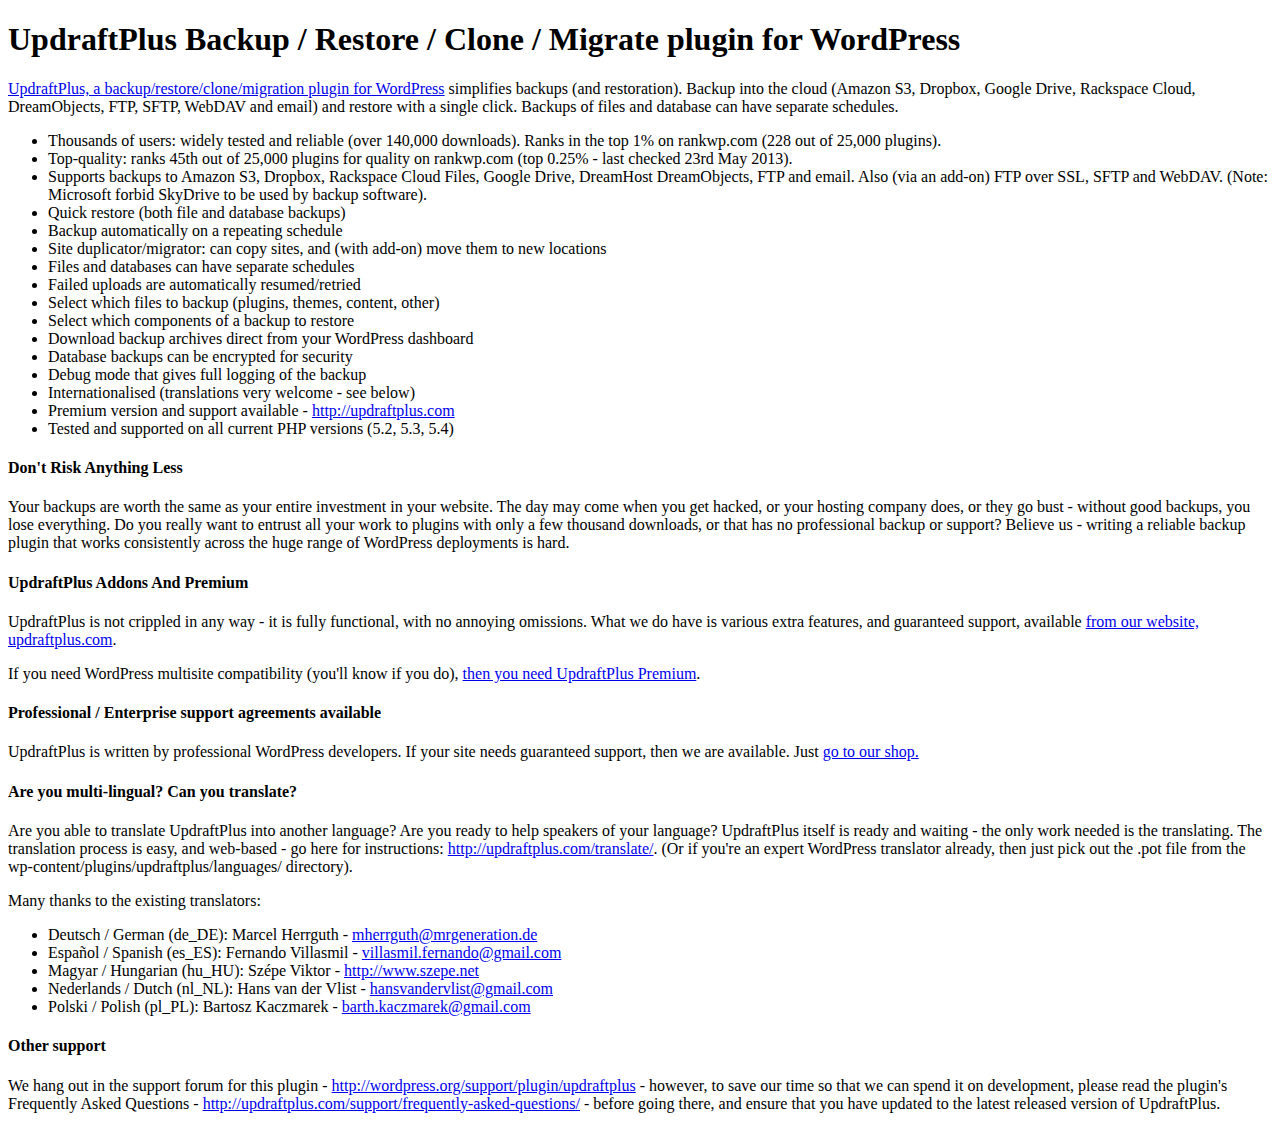
<file: wp-content/plugins/updraftplus/index.html>
<!DOCTYPE HTML PUBLIC "-//W3C//DTD HTML 4.01 Transitional//EN" "http://www.w3.org/TR/html4/loose.dtd">
<html>
<head>
<meta http-equiv="Content-type" content="text/html;charset=UTF-8">
<title>UpdraftPlus backup/restore/clone/migrate for WordPress</title>
</head>
<body>

<h1>UpdraftPlus Backup / Restore / Clone / Migrate plugin for WordPress</h1>

<div class="block-content"><p><a href="http://updraftplus.com" rel="nofollow">UpdraftPlus, a backup/restore/clone/migration plugin for WordPress</a> simplifies backups (and restoration). Backup into the cloud (Amazon S3, Dropbox, Google Drive, Rackspace Cloud, DreamObjects, FTP, SFTP, WebDAV and email) and restore with a single click. Backups of files and database can have separate schedules.</p>

<ul>
<li>Thousands of users: widely tested and reliable (over 140,000 downloads). Ranks in the top 1% on rankwp.com (228 out of 25,000 plugins).</li>
<li>Top-quality: ranks 45th out of 25,000 plugins for quality on rankwp.com (top 0.25% - last checked 23rd May 2013).</li>
<li>Supports backups to Amazon S3, Dropbox, Rackspace Cloud Files, Google Drive, DreamHost DreamObjects, FTP and email. Also (via an add-on) FTP over SSL, SFTP and WebDAV. (Note: Microsoft forbid SkyDrive to be used by backup software).  </li>
<li>Quick restore (both file and database backups)</li>
<li>Backup automatically on a repeating schedule</li>
<li>Site duplicator/migrator: can copy sites, and (with add-on) move them to new locations</li>
<li>Files and databases can have separate schedules</li>
<li>Failed uploads are automatically resumed/retried</li>
<li>Select which files to backup (plugins, themes, content, other)</li>
<li>Select which components of a backup to restore</li>
<li>Download backup archives direct from your WordPress dashboard</li>
<li>Database backups can be encrypted for security</li>
<li>Debug mode that gives full logging of the backup</li>
<li>Internationalised (translations very welcome - see below)</li>
<li>Premium version and support available - <a href="http://updraftplus.com" rel="nofollow">http://updraftplus.com</a></li>
<li>Tested and supported on all current PHP versions (5.2, 5.3, 5.4)</li>
</ul>

<h4>Don't Risk Anything Less</h4>

<p>Your backups are worth the same as your entire investment in your website. The day may come when you get hacked, or your hosting company does, or they go bust - without good backups, you lose everything. Do you really want to entrust all your work to plugins with only a few thousand downloads, or that has no professional backup or support? Believe us - writing a reliable backup plugin that works consistently across the huge range of WordPress deployments is hard.</p>

<h4>UpdraftPlus Addons And Premium</h4>

<p>UpdraftPlus is not crippled in any way - it is fully functional, with no annoying omissions. What we do have is various extra features, and guaranteed support, available <a href="http://updraftplus.com/" rel="nofollow">from our website, updraftplus.com</a>.</p>

<p>If you need WordPress multisite compatibility (you'll know if you do), <a href="http://updraftplus.com/shop/" rel="nofollow">then you need UpdraftPlus Premium</a>.</p>

<h4>Professional / Enterprise support agreements available</h4>

<p>UpdraftPlus is written by professional WordPress developers. If your site needs guaranteed support, then we are available. Just  <a href="http://updraftplus.com/shop/" rel="nofollow">go to our shop.</a></p>

<h4>Are you multi-lingual? Can you translate?</h4>

<p>Are you able to translate UpdraftPlus into another language? Are you ready to help speakers of your language? UpdraftPlus itself is ready and waiting - the only work needed is the translating. The translation process is easy, and web-based - go here for instructions: <a href="http://updraftplus.com/translate/" rel="nofollow">http://updraftplus.com/translate/</a>. (Or if you're an expert WordPress translator already, then just pick out the .pot file from the wp-content/plugins/updraftplus/languages/ directory).</p>

<p>Many thanks to the existing translators:</p>

<ul>
<li>Deutsch / German (de_DE): Marcel Herrguth - <a href="mailto:mherrguth@mrgeneration.de" rel="nofollow">mherrguth@mrgeneration.de</a></li>
<li>Español / Spanish (es_ES): Fernando Villasmil - <a href="mailto:villasmil.fernando@gmail.com" rel="nofollow">villasmil.fernando@gmail.com</a></li>
<li>Magyar / Hungarian (hu_HU): Szépe Viktor - <a href="http://www.szepe.net" rel="nofollow">http://www.szepe.net</a></li>
<li>Nederlands / Dutch (nl_NL): Hans van der Vlist - <a href="mailto:hansvandervlist@gmail.com" rel="nofollow">hansvandervlist@gmail.com</a></li>
<li>Polski / Polish (pl_PL): Bartosz Kaczmarek - <a href="mailto:barth.kaczmarek@gmail.com" rel="nofollow">barth.kaczmarek@gmail.com</a></li>
</ul>

<h4>Other support</h4>

<p>We hang out in the support forum for this plugin - <a href="http://wordpress.org/support/plugin/updraftplus" rel="nofollow">http://wordpress.org/support/plugin/updraftplus</a> - however, to save our time so that we can spend it on development, please read the plugin's Frequently Asked Questions - <a href="http://updraftplus.com/support/frequently-asked-questions/" rel="nofollow">http://updraftplus.com/support/frequently-asked-questions/</a> - before going there, and ensure that you have updated to the latest released version of UpdraftPlus.</p>

</div>

</body>
</html>
</file>
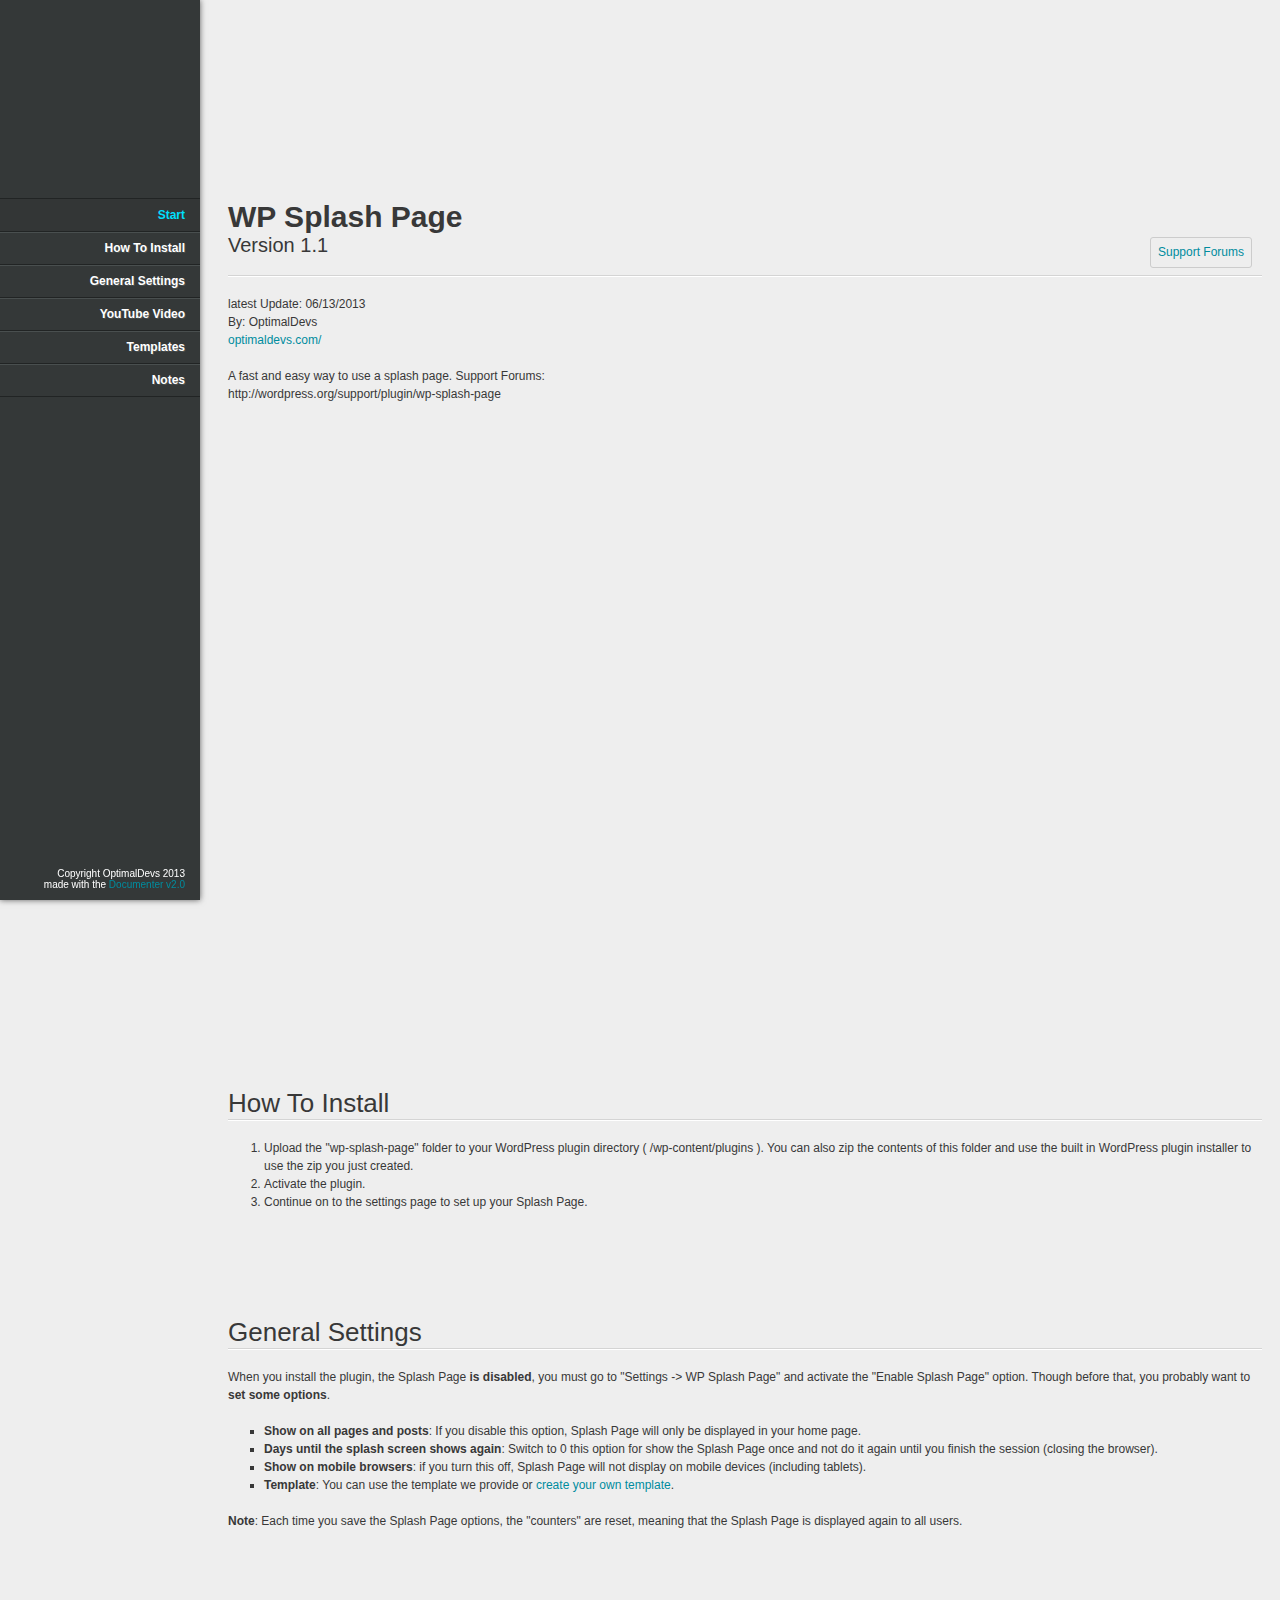
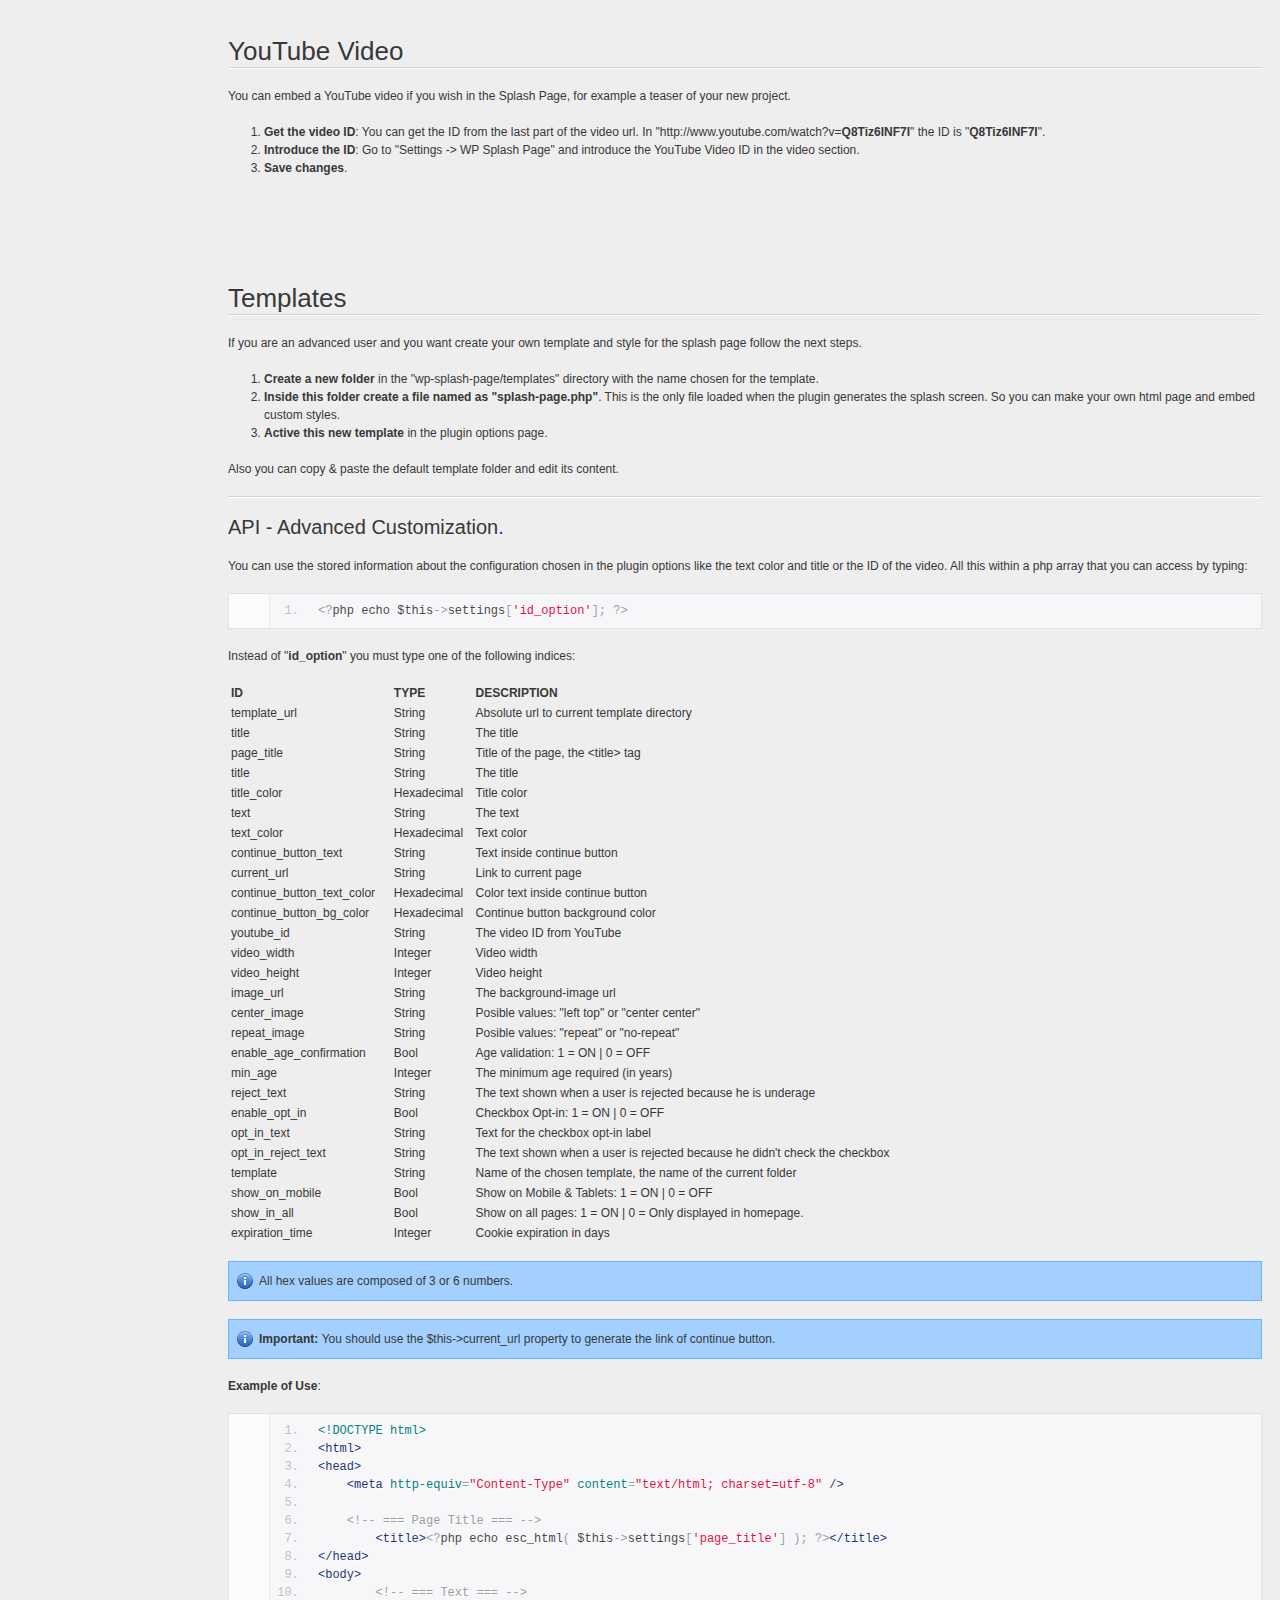
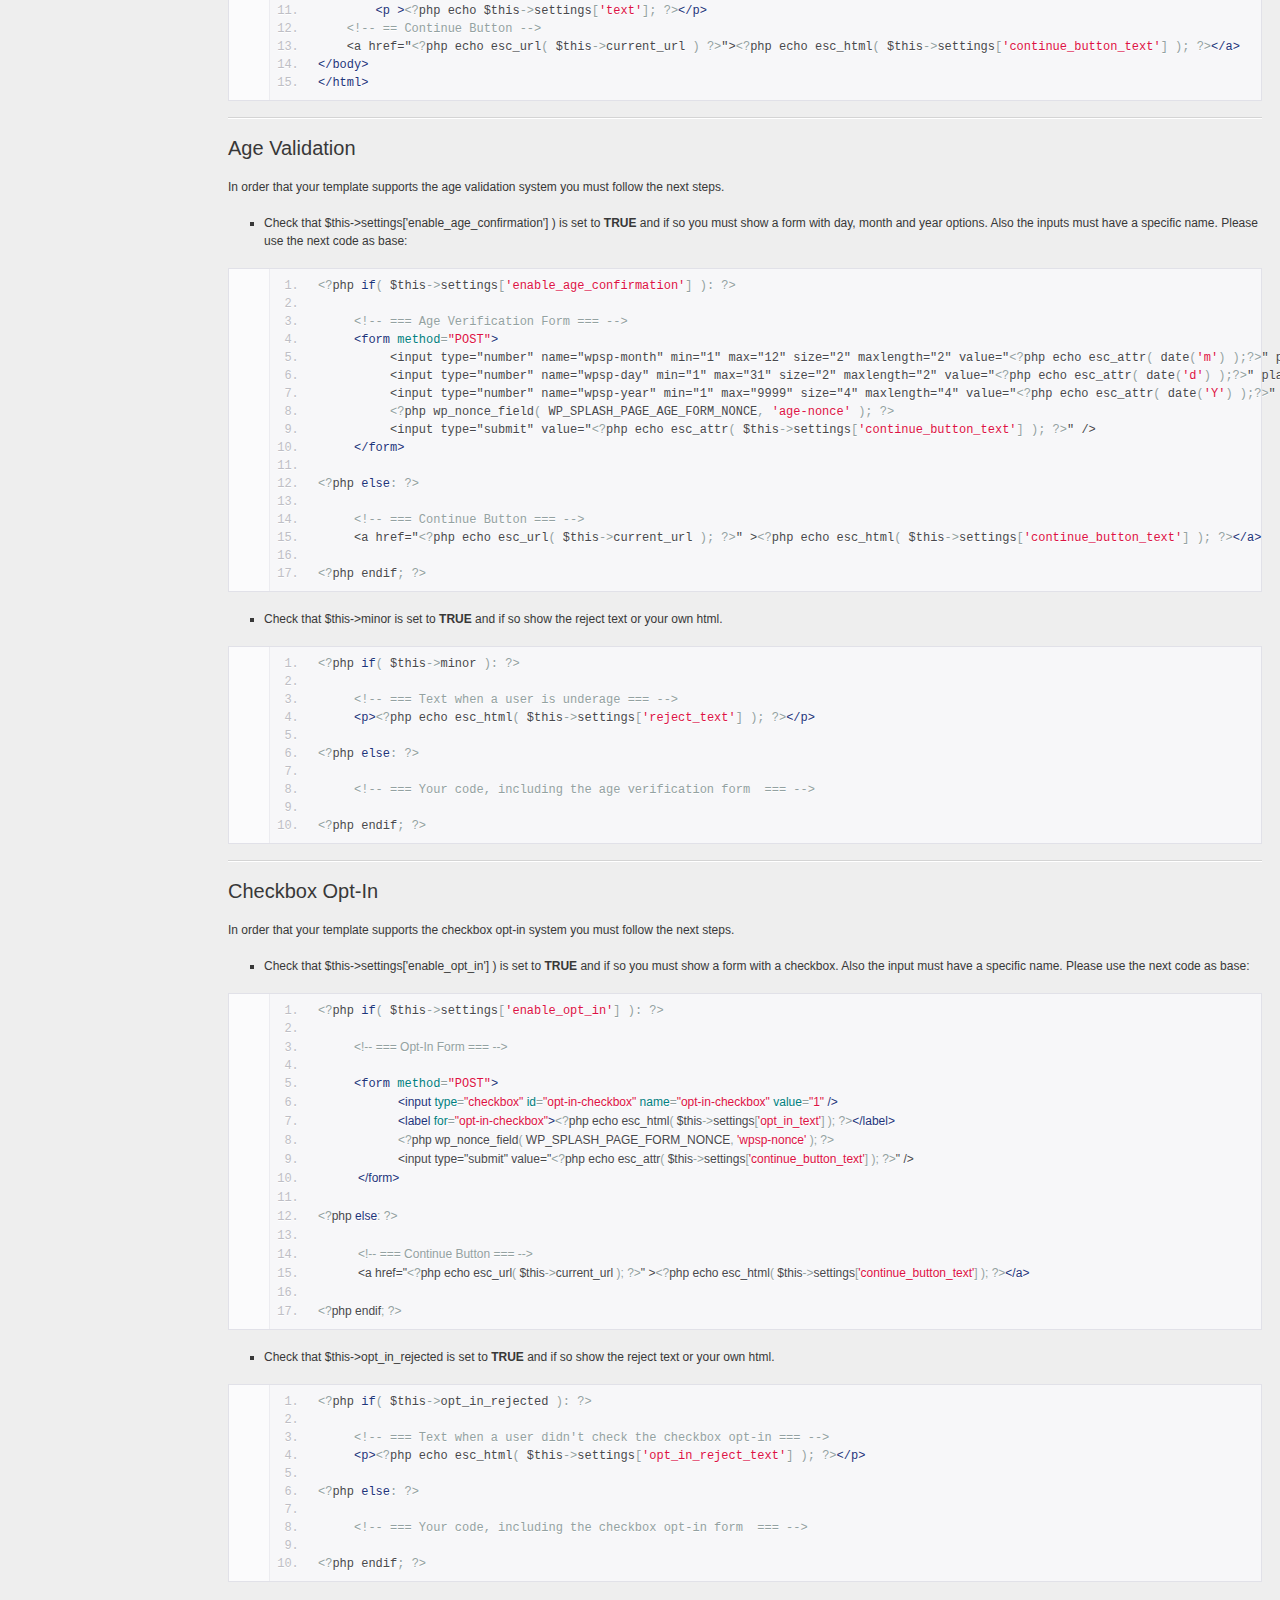
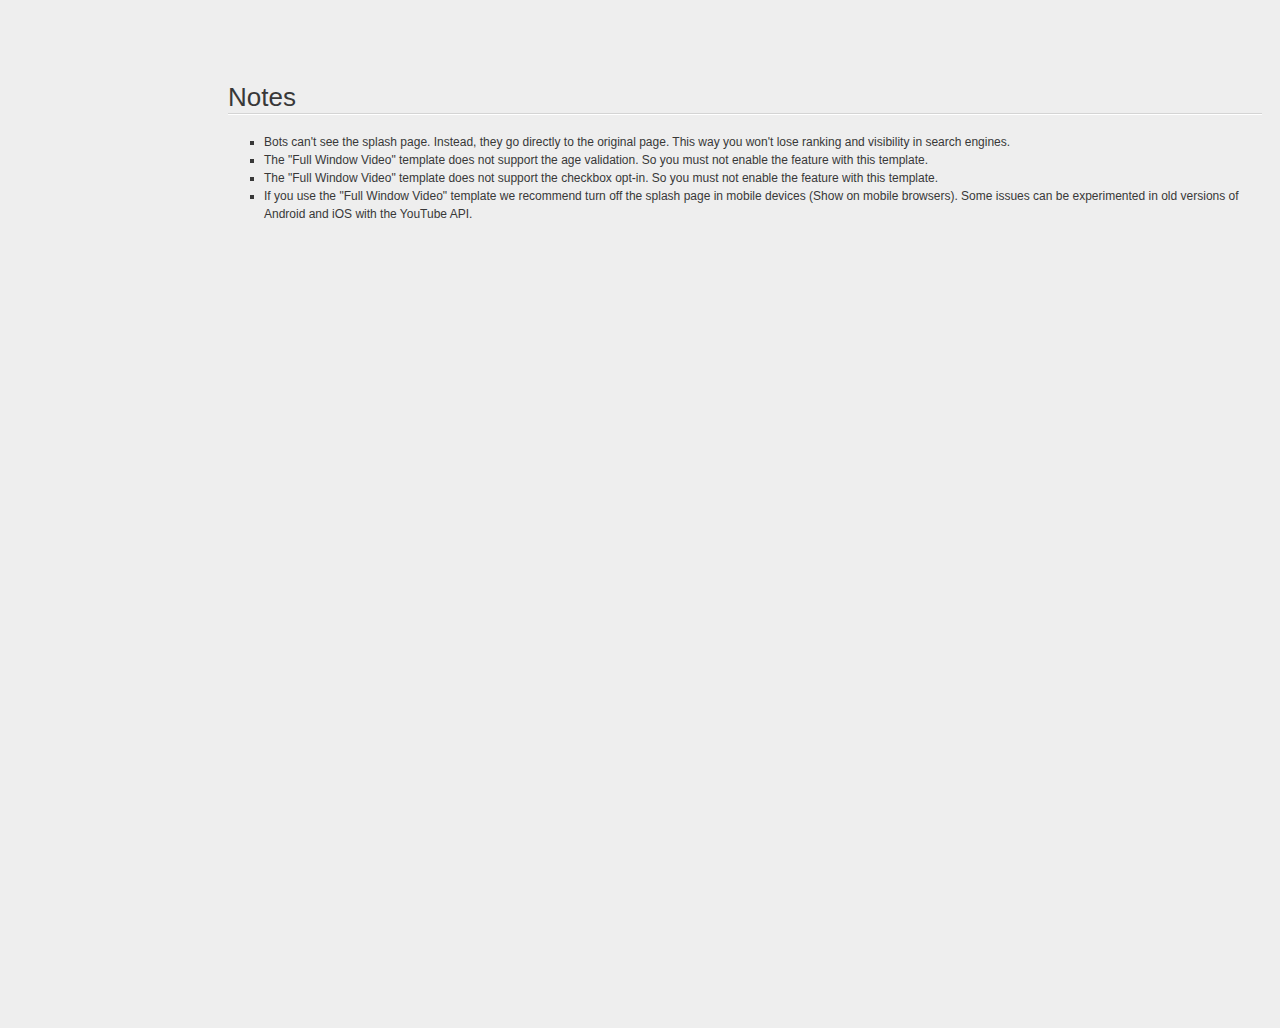
<file: wp-content/plugins/wp-splash-page/documentation/index.html>
<!doctype html>  
<!--[if IE 6 ]><html lang="en-us" class="ie6"> <![endif]-->
<!--[if IE 7 ]><html lang="en-us" class="ie7"> <![endif]-->
<!--[if IE 8 ]><html lang="en-us" class="ie8"> <![endif]-->
<!--[if (gt IE 7)|!(IE)]><!-->
<html lang="en-us"><!--<![endif]-->
<head>
	<meta charset="utf-8">
	
	<title>WP Splash Page - Version 1.1</title>
	
	<meta name="description" content="">
	<meta name="author" content="OptimalDevs">
	<meta name="copyright" content="OptimalDevs">
	<meta name="generator" content="Documenter v2.0 http://rxa.li/documenter">
	<meta name="date" content="2013-06-13T00:00:00+02:00">
	
	<link rel="stylesheet" href="assets/css/documenter_style.css" media="all">
	<link rel="stylesheet" href="assets/js/google-code-prettify/prettify.css" media="screen">
	<script src="assets/js/google-code-prettify/prettify.js"></script>

	
	
	<script src="assets/js/jquery.js"></script>
	
	<script src="assets/js/jquery.scrollTo.js"></script>
	<script src="assets/js/jquery.easing.js"></script>
	
	<script>document.createElement('section');var duration='500',easing='swing';</script>
	<script src="assets/js/script.js"></script>
	
	<style>
		html{background-color:#EEEEEE;color:#383838;}
		::-moz-selection{background:#333636;color:#00DFFC;}
		::selection{background:#333636;color:#00DFFC;}
		#documenter_sidebar #documenter_logo{background-image:url();}
		a{color:#008C9E;}
		.btn {
			border-radius:3px;
		}
		.btn-primary {
			  background-image: -moz-linear-gradient(top, #, #);
			  background-image: -ms-linear-gradient(top, #, #);
			  background-image: -webkit-gradient(linear, 0 0, 0 %, from(#343838), to(#));
			  background-image: -webkit-linear-gradient(top, #, #);
			  background-image: -o-linear-gradient(top, #, #);
			  background-image: linear-gradient(top, #, #);
			  filter: progid:DXImageTransform.Microsoft.gradient(startColorstr='#', endColorstr='#', GradientType=0);
			  border-color: # # #bfbfbf;
			  color:#;
		}
		.btn-primary:hover,
		.btn-primary:active,
		.btn-primary.active,
		.btn-primary.disabled,
		.btn-primary[disabled] {
		  border-color: # # #bfbfbf;
		  background-color: #;
		}
		hr{border-top:1px solid #D4D4D4;border-bottom:1px solid #FFFFFF;}
		#documenter_sidebar, #documenter_sidebar ul a{background-color:#343838;color:#FFFFFF;}
		#documenter_sidebar ul a{-webkit-text-shadow:1px 1px 0px #494F4F;-moz-text-shadow:1px 1px 0px #494F4F;text-shadow:1px 1px 0px #494F4F;}
		#documenter_sidebar ul{border-top:1px solid #212424;}
		#documenter_sidebar ul a{border-top:1px solid #494F4F;border-bottom:1px solid #212424;color:#FFFFFF;}
		#documenter_sidebar ul a:hover{background:#333636;color:#00DFFC;border-top:1px solid #333636;}
		#documenter_sidebar ul a.current{background:#333636;color:#00DFFC;border-top:1px solid #333636;}
		#documenter_copyright{display:block !important;visibility:visible !important;}
	</style>
	
</head>
<body>
	<div id="documenter_sidebar">
		<a href="#documenter_cover" id="documenter_logo"></a>
		<ul id="documenter_nav">
			<li><a class="current" href="#documenter_cover">Start</a></li>
				
			<li><a href="#how_to_install" title="How To Install">How To Install</a></li>
			<li><a href="#general_settings" title="General Settings">General Settings</a></li>
			<li><a href="#youtube_video" title="YouTube Video">YouTube Video</a></li>
			<li><a href="#templates" title="Templates">Templates</a>
				<ul>
					<li><a href="#templates_api_advanced_customization">API - Advanced Customization.</a>
					<li><a href="#templates_age_validation">Age Validation</a>
					<li><a href="#templates_checkbox_opt_in">Checkbox Opt-In</a>
				</ul>
			</li>
			<li><a href="#notes" title="Notes">Notes</a></li>

		</ul>
		<div id="documenter_copyright">Copyright OptimalDevs 2013<br>
		made with the <a href="http://rxa.li/documenter">Documenter v2.0</a> 
		</div>
	</div>
	<div id="documenter_content">
	<section id="documenter_cover">
	<h1>WP Splash Page</h1>
	<h2>Version 1.1</h2>
	<div id="documenter_buttons">
		<a href="http://wordpress.org/support/plugin/wp-splash-page" class="btn btn-primary btn-large">Support Forums</a> 
	</div>
	<hr>
	<ul>
	
	<li>latest Update: 06/13/2013</li>
	<li>By: OptimalDevs</li>
	<li><a href="http://optimaldevs.com/">optimaldevs.com/</a></li>
	
	</ul>
	<p>A fast and easy way to use a splash page.

Support Forums: http://wordpress.org/support/plugin/wp-splash-page</p>
	</section>
	
	<section id="how_to_install">
	<div class="page-header"><h3>How To Install</h3><hr class="notop"></div>
<ol>
	<li>
		Upload the &quot;wp-splash-page&quot; folder to your WordPress plugin directory ( /wp-content/plugins ). You can also zip the contents of this folder and use the built in WordPress plugin installer to use the zip you just created.</li>
	<li>
		Activate the plugin.</li>
	<li>
		Continue on to the settings page to set up your Splash Page.</li>
</ol>
</section>
<section id="general_settings">
	<div class="page-header"><h3>General Settings</h3><hr class="notop"></div>
<p>	When you install the plugin, the Splash Page <strong>is disabled</strong>, you must go to &quot;Settings -&gt; WP Splash Page&quot; and activate the &quot;Enable Splash Page&quot; option. Though before that, you probably want to <strong>set some options</strong>.</p>
<ul>	<li>		<strong>Show on all pages and posts</strong>: If you disable this option, Splash Page will only be displayed in your home page.</li>
	<li>		<strong>Days until the splash screen shows again</strong>: Switch to 0 this option for show the Splash Page once and not do it again until you finish the session (closing the browser).</li>
	<li>		<strong>Show on mobile browsers</strong>: if you turn this off, Splash Page will not display on mobile devices (including tablets).</li>
	<li>		<strong>Template</strong>: You can use the template we provide or <a href="#templates">create your own template</a>.</li>
</ul>
<p>	<strong>Note</strong>: Each time you save the Splash Page options, the &quot;counters&quot; are reset, meaning that the Splash Page is displayed again to all users.</p>
</section>
<section id="youtube_video">
	<div class="page-header"><h3>YouTube Video</h3><hr class="notop"></div>
<p>	You can embed a YouTube video if you wish in the Splash Page, for example a teaser of your new project.</p>
<ol>
	<li>		<strong>Get the video ID</strong>: You can get the ID from the last part of the video url. In &quot;http://www.youtube.com/watch?v=<strong>Q8Tiz6INF7I</strong>&quot; the ID is &quot;<strong>Q8Tiz6INF7I</strong>&quot;.</li>
	<li>		<strong>Introduce the ID</strong>: Go to &quot;Settings -&gt; WP Splash Page&quot; and introduce the YouTube Video ID in the video section.</li>
	<li>		<strong>Save changes</strong>.</li>
</ol>
</section>
<section id="templates">
	<div class="page-header"><h3>Templates</h3><hr class="notop"></div>
<p>
	If you are an advanced user and you want create your own template and style for the splash page follow the next steps.</p>
<ol>
	<li>
		<strong>Create a new folder</strong> in the &quot;wp-splash-page/templates&quot; directory with the name chosen for the template.</li>
	<li>
		<strong>Inside this folder create a file named as &quot;splash-page.php&quot;</strong>. This is the only file loaded when the plugin generates the splash screen.&nbsp;So you can make your own html page and embed custom styles.</li>
	<li>
		<strong>Active this new template</strong> in the plugin options page.</li>
</ol>
<p>
	Also you can copy &amp; paste the default template folder and edit its content.</p>
<hr>
<h4 id="templates_api_advanced_customization">API - Advanced Customization.</h4>
<p>
	You can use the stored information about the configuration chosen in the plugin options like the text color and title or the ID of the video. All this within a php array that you can access by typing:</p>
<pre class="prettyprint lang-php linenums">
&lt;?php echo $this-&gt;settings[&#39;id_option&#39;]; ?&gt;</pre>
<p>
	Instead of &quot;<strong>id_option</strong>&quot; you must type one of the following indices:</p>
<div>
	<table border="1" cellpadding="1" cellspacing="5" style="width: 700px;">
		<thead>
			<tr>
				<th scope="col">
					ID</th>
				<th scope="col">
					TYPE</th>
				<th scope="col">
					DESCRIPTION</th>
			</tr>
		</thead>
		<tbody>
			<tr>
				<td>
					template_url</td>
				<td>
					String</td>
				<td>
					Absolute url to current template directory</td>
			</tr>
			<tr>
				<td>
					title</td>
				<td>
					String</td>
				<td>
					The title</td>
			</tr>
			<tr>
				<td>
					page_title</td>
				<td>
					String</td>
				<td>
					Title of the page, the &lt;title&gt; tag</td>
			</tr>
			<tr>
				<td>
					title</td>
				<td>
					String</td>
				<td>
					The title</td>
			</tr>
			<tr>
				<td>
					title_color</td>
				<td>
					Hexadecimal</td>
				<td>
					Title color</td>
			</tr>
			<tr>
				<td>
					text</td>
				<td>
					String</td>
				<td>
					The text</td>
			</tr>
			<tr>
				<td>
					text_color</td>
				<td>
					Hexadecimal</td>
				<td>
					Text color</td>
			</tr>
			<tr>
				<td>
					continue_button_text</td>
				<td>
					String</td>
				<td>
					Text inside continue button</td>
			</tr>
			<tr>
				<td>
					current_url</td>
				<td>
					String</td>
				<td>
					Link to current page</td>
			</tr>
			<tr>
				<td>
					continue_button_text_color</td>
				<td>
					Hexadecimal</td>
				<td>
					Color text inside continue button</td>
			</tr>
			<tr>
				<td>
					continue_button_bg_color</td>
				<td>
					Hexadecimal</td>
				<td>
					Continue button background color</td>
			</tr>
			<tr>
				<td>
					youtube_id</td>
				<td>
					String</td>
				<td>
					The video ID from YouTube</td>
			</tr>
			<tr>
				<td>
					video_width</td>
				<td>
					Integer</td>
				<td>
					Video width</td>
			</tr>
			<tr>
				<td>
					video_height</td>
				<td>
					Integer</td>
				<td>
					Video height</td>
			</tr>
			<tr>
				<td>
					image_url</td>
				<td>
					String</td>
				<td>
					The background-image url</td>
			</tr>
			<tr>
				<td>
					center_image</td>
				<td>
					String</td>
				<td>
					Posible values: &quot;left top&quot; or &quot;center center&quot;</td>
			</tr>
			<tr>
				<td>
					repeat_image</td>
				<td>
					String</td>
				<td>
					Posible values: &quot;repeat&quot; or &quot;no-repeat&quot;</td>
			</tr>
			<tr>
				<td>
					enable_age_confirmation</td>
				<td>
					Bool</td>
				<td>
					Age validation: 1 = ON | 0 = OFF</td>
			</tr>
			<tr>
				<td>
					min_age</td>
				<td>
					Integer</td>
				<td>
					The minimum age required (in years)</td>
			</tr>
			<tr>
				<td>
					reject_text</td>
				<td>
					String</td>
				<td>
					The text shown when a user is rejected because he is underage</td>
			</tr>
			<tr>
				<td>
					enable_opt_in</td>
				<td>
					Bool</td>
				<td>
					Checkbox Opt-in: 1 = ON | 0 = OFF</td>
			</tr>
			<tr>
				<td>
					opt_in_text</td>
				<td>
					String</td>
				<td>
					Text for the checkbox opt-in label</td>
			</tr>
			<tr>
				<td>
					opt_in_reject_text</td>
				<td>
					String</td>
				<td>
					The text shown when a user is rejected because he didn&#39;t check the checkbox</td>
			</tr>
			<tr>
				<td>
					template</td>
				<td>
					String</td>
				<td>
					Name of the chosen template, the name of the current folder</td>
			</tr>
			<tr>
				<td>
					show_on_mobile</td>
				<td>
					Bool</td>
				<td>
					Show on Mobile &amp; Tablets: 1 = ON | 0 = OFF&nbsp;</td>
			</tr>
			<tr>
				<td>
					show_in_all</td>
				<td>
					Bool</td>
				<td>
					Show on all pages: 1 = ON | 0 = Only displayed in homepage.</td>
			</tr>
			<tr>
				<td>
					expiration_time</td>
				<td>
					Integer</td>
				<td>
					Cookie expiration in days</td>
			</tr>
		</tbody>
	</table>
	<p class="info">
		All hex values ​​are composed of 3 or 6 numbers.</p>
	<p class="info">
		<strong>Important:&nbsp;</strong>You should use the <em>$this-&gt;current_url</em>&nbsp;property&nbsp;to generate the link of continue button.</p>
	<p>
		<strong>Example of Use</strong>:</p>
</div>
<pre class="prettyprint lang-html linenums">
&lt;!DOCTYPE html&gt;
&lt;html&gt;
&lt;head&gt;
    &lt;meta http-equiv=&quot;Content-Type&quot; content=&quot;text/html; charset=utf-8&quot; /&gt;

    &lt;!-- === Page Title === --&gt;
	&lt;title&gt;&lt;?php echo esc_html( $this-&gt;settings[&#39;page_title&#39;] ); ?&gt;&lt;/title&gt;
&lt;/head&gt;
&lt;body&gt;
	&lt;!-- === Text === --&gt;
	&lt;p &gt;&lt;?php echo $this-&gt;settings[&#39;text&#39;]; ?&gt;&lt;/p&gt;
    &lt;!-- == Continue Button --&gt;
    &lt;a href=&quot;&lt;?php echo esc_url( $this-&gt;current_url ) ?&gt;&quot;&gt;&lt;?php echo esc_html( $this-&gt;settings[&#39;continue_button_text&#39;] ); ?&gt;&lt;/a&gt;
&lt;/body&gt;
&lt;/html&gt;</pre>
<hr>
<h4 id="templates_age_validation">Age Validation</h4>
<p>
	In order that your template supports the age validation system you must follow the next steps.</p>
<ul>
	<li>
		Check that <em>$this-&gt;settings[&#39;enable_age_confirmation&#39;] )</em> is set to <strong>TRUE </strong>and if so you must show a form with day, month and year options. Also the inputs must have a specific name. Please use the next code as base:</li>
</ul>
<pre class="prettyprint lang-html linenums">
&lt;?php if( $this-&gt;settings[&#39;enable_age_confirmation&#39;] ): ?&gt;

     &lt;!-- === Age Verification Form === --&gt;
     &lt;form method=&quot;POST&quot;&gt;
          &lt;input type=&quot;number&quot; name=&quot;wpsp-month&quot; min=&quot;1&quot; max=&quot;12&quot; size=&quot;2&quot; maxlength=&quot;2&quot; value=&quot;&lt;?php echo esc_attr( date(&#39;m&#39;) );?&gt;&quot; placeholder=&quot;mm&quot; required=&quot;required&quot; /&gt;
          &lt;input type=&quot;number&quot; name=&quot;wpsp-day&quot; min=&quot;1&quot; max=&quot;31&quot; size=&quot;2&quot; maxlength=&quot;2&quot; value=&quot;&lt;?php echo esc_attr( date(&#39;d&#39;) );?&gt;&quot; placeholder=&quot;dd&quot; required=&quot;required&quot; /&gt;
          &lt;input type=&quot;number&quot; name=&quot;wpsp-year&quot; min=&quot;1&quot; max=&quot;9999&quot; size=&quot;4&quot; maxlength=&quot;4&quot; value=&quot;&lt;?php echo esc_attr( date(&#39;Y&#39;) );?&gt;&quot; placeholder=&quot;yyyy&quot; required=&quot;required&quot; /&gt;
          &lt;?php wp_nonce_field( WP_SPLASH_PAGE_AGE_FORM_NONCE, &#39;age-nonce&#39; ); ?&gt;
          &lt;input type=&quot;submit&quot; value=&quot;&lt;?php echo esc_attr( $this-&gt;settings[&#39;continue_button_text&#39;] ); ?&gt;&quot; /&gt;
     &lt;/form&gt;

&lt;?php else: ?&gt;

     &lt;!-- === Continue Button === --&gt;
     &lt;a href=&quot;&lt;?php echo esc_url( $this-&gt;current_url ); ?&gt;&quot; &gt;&lt;?php echo esc_html( $this-&gt;settings[&#39;continue_button_text&#39;] ); ?&gt;&lt;/a&gt;

&lt;?php endif; ?&gt;</pre>
<ul>
	<li>
		Check that<em> $this-&gt;minor</em> is set to <strong>TRUE </strong>and if so show the reject text or your own html.</li>
</ul>
<pre class="prettyprint lang-html linenums">
&lt;?php if( $this-&gt;minor ): ?&gt;

     &lt;!-- === Text when a user is underage === --&gt;
     &lt;p&gt;&lt;?php echo esc_html( $this-&gt;settings[&#39;reject_text&#39;] ); ?&gt;&lt;/p&gt;

&lt;?php else: ?&gt;

     &lt;!-- === Your code, including the age verification form  === --&gt;

&lt;?php endif; ?&gt;</pre>
<hr>
<h4 id="templates_checkbox_opt_in">Checkbox Opt-In</h4>
<p>
	In order that your template supports the checkbox opt-in system you must follow the next steps.</p>
<ul>
	<li>
		Check that&nbsp;<em>$this-&gt;settings[&#39;enable_opt_in&#39;] )</em>&nbsp;is set to&nbsp;<strong>TRUE&nbsp;</strong>and if so you must show a form with a checkbox. Also the input must have a specific name. Please use the next code as base:</li>
</ul>
<pre class="prettyprint lang-html linenums">
&lt;?php if( $this-&gt;settings[&#39;<em>enable_opt_in</em>&#39;] ): ?&gt;

     <span style="font-family: Arial, Verdana, sans-serif;">&lt;!-- === Opt-In Form === --&gt;</span>

     &lt;form method=&quot;POST&quot;&gt;
<span style="font-family: Arial, Verdana, sans-serif;">                        &lt;input type=&quot;checkbox&quot; id=&quot;opt-in-checkbox&quot; name=&quot;opt-in-checkbox&quot; value=&quot;1&quot; /&gt;
</span><span style="font-family: Arial, Verdana, sans-serif;">                        </span><span style="font-family: Arial, Verdana, sans-serif;">&lt;label for=&quot;opt-in-checkbox&quot;&gt;&lt;?php echo esc_html( $this-&gt;settings[&#39;opt_in_text&#39;] ); ?&gt;&lt;/label&gt;
</span><span style="font-family: Arial, Verdana, sans-serif;">                        </span><span style="font-family: Arial, Verdana, sans-serif;">&lt;?php wp_nonce_field( WP_SPLASH_PAGE_FORM_NONCE, &#39;wpsp-nonce&#39; ); ?&gt;
</span><span style="font-family: Arial, Verdana, sans-serif;">                        </span><span style="font-family: Arial, Verdana, sans-serif;">&lt;input type=&quot;submit&quot; value=&quot;&lt;?php echo esc_attr( $this-&gt;settings[&#39;continue_button_text&#39;] ); ?&gt;&quot; /&gt;</span><span style="font-family: Arial, Verdana, sans-serif;">
</span><span style="font-family: Arial, Verdana, sans-serif;">            &lt;/form&gt;

&lt;?php else: ?&gt;

            &lt;!-- === Continue Button === --&gt;
            &lt;a href=&quot;&lt;?php echo esc_url( $this-&gt;current_url ); ?&gt;&quot; &gt;&lt;?php echo esc_html( $this-&gt;settings[&#39;continue_button_text&#39;] ); ?&gt;&lt;/a&gt;

&lt;?php endif; ?&gt;</span></pre>
<ul>
	<li>
		Check that<em>&nbsp;$this-&gt;</em>opt_in_rejected&nbsp;is set to&nbsp;<strong>TRUE&nbsp;</strong>and if so show the reject text or your own html.</li>
</ul>
<pre class="prettyprint lang-html linenums">
&lt;?php if( $this-&gt;opt_in_rejected&nbsp;): ?&gt;

     &lt;!-- === Text when a user didn&#39;t check the checkbox opt-in === --&gt;
     &lt;p&gt;&lt;?php echo esc_html( $this-&gt;settings[&#39;opt_in_reject_text&#39;] ); ?&gt;&lt;/p&gt;

&lt;?php else: ?&gt;

     &lt;!-- === Your code, including the checkbox opt-in form  === --&gt;

&lt;?php endif; ?&gt;</pre>
</section>
<section id="notes">
	<div class="page-header"><h3>Notes</h3><hr class="notop"></div>
<ul>
	<li>
		Bots can&#39;t see the splash page. Instead, they go directly to the original page. This way you won&#39;t lose ranking and visibility in search engines.</li>
	<li>
		The &quot;Full Window Video&quot; template does not support the age validation. So you must not enable the feature with this template.</li>
	<li>
		The &quot;Full Window Video&quot; template does not support the checkbox opt-in. So you must not enable the feature with this template.</li>
	<li>
		If you use the &quot;Full Window Video&quot; template we recommend turn off the splash page in mobile devices (Show on mobile browsers). Some issues can be experimented in old versions of Android and iOS with the YouTube API.</li>
</ul>
</section>

	</div>
</body>
</html>
</file>
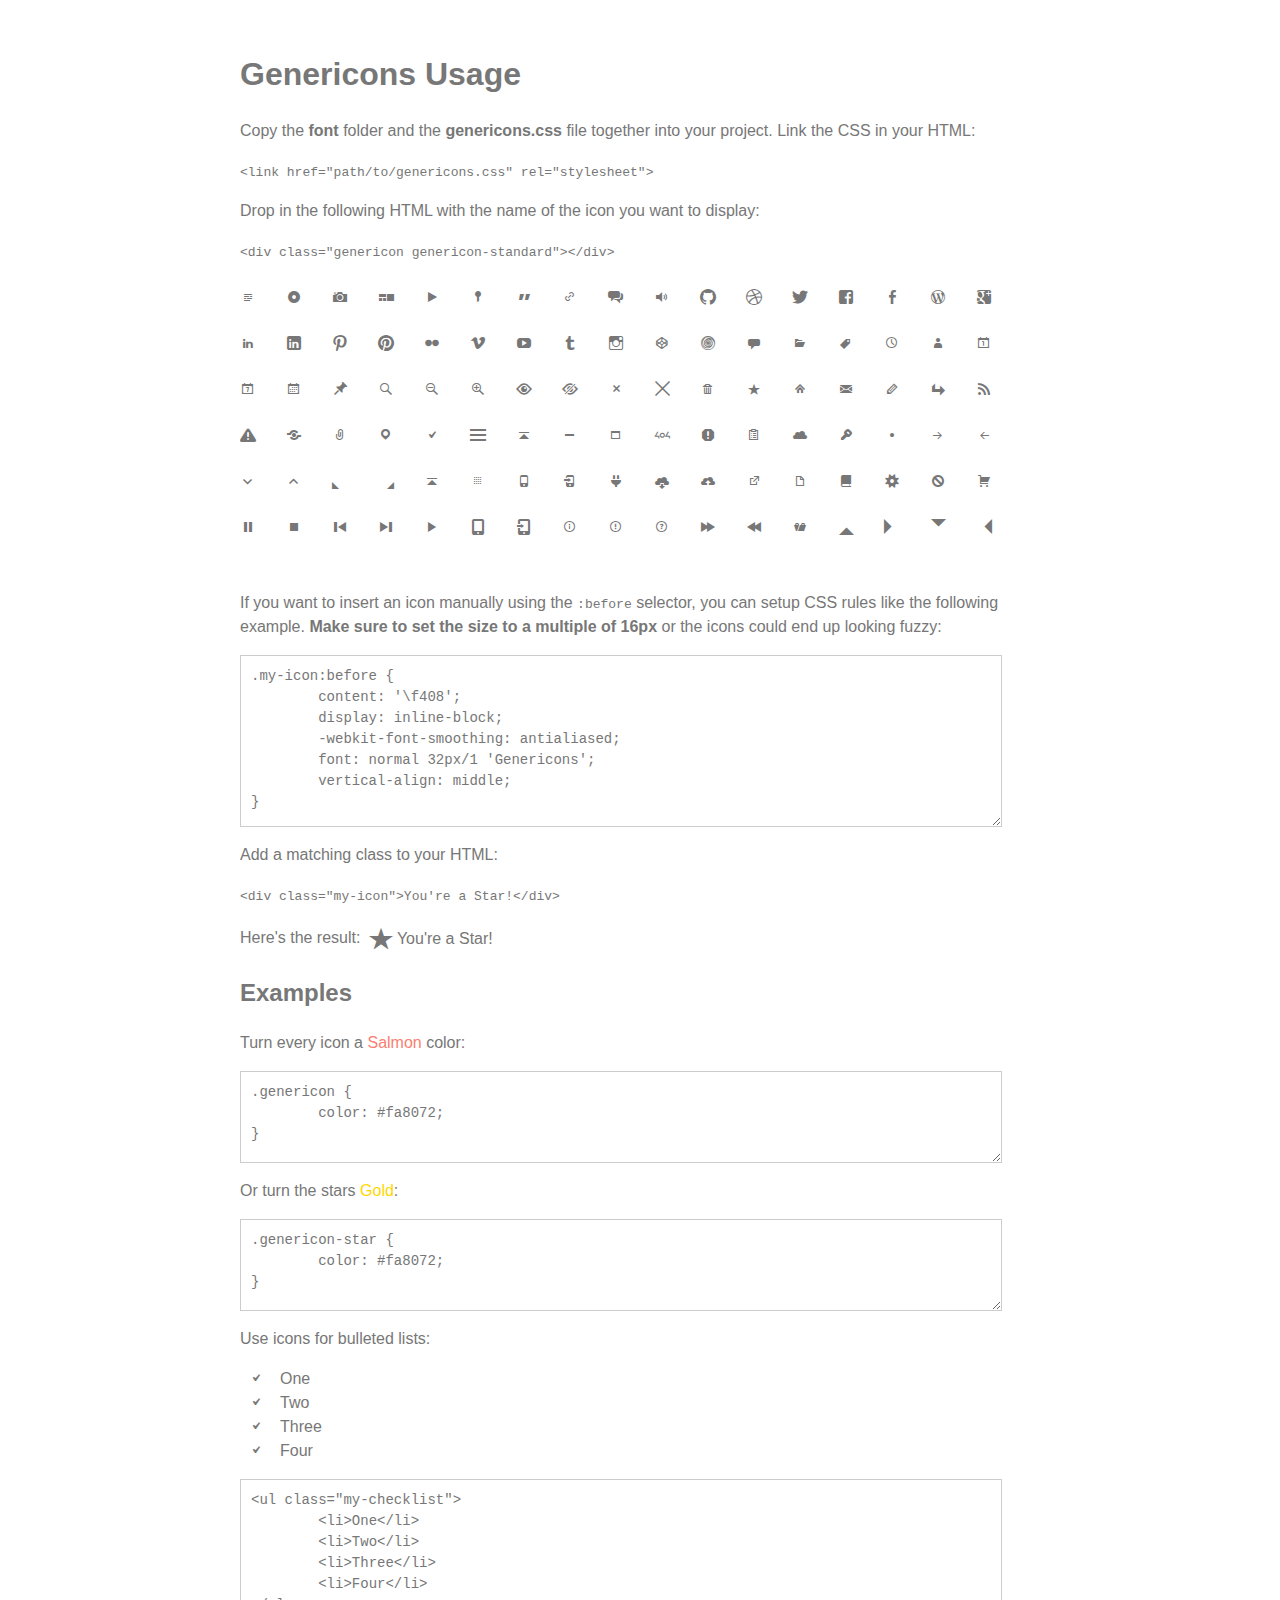
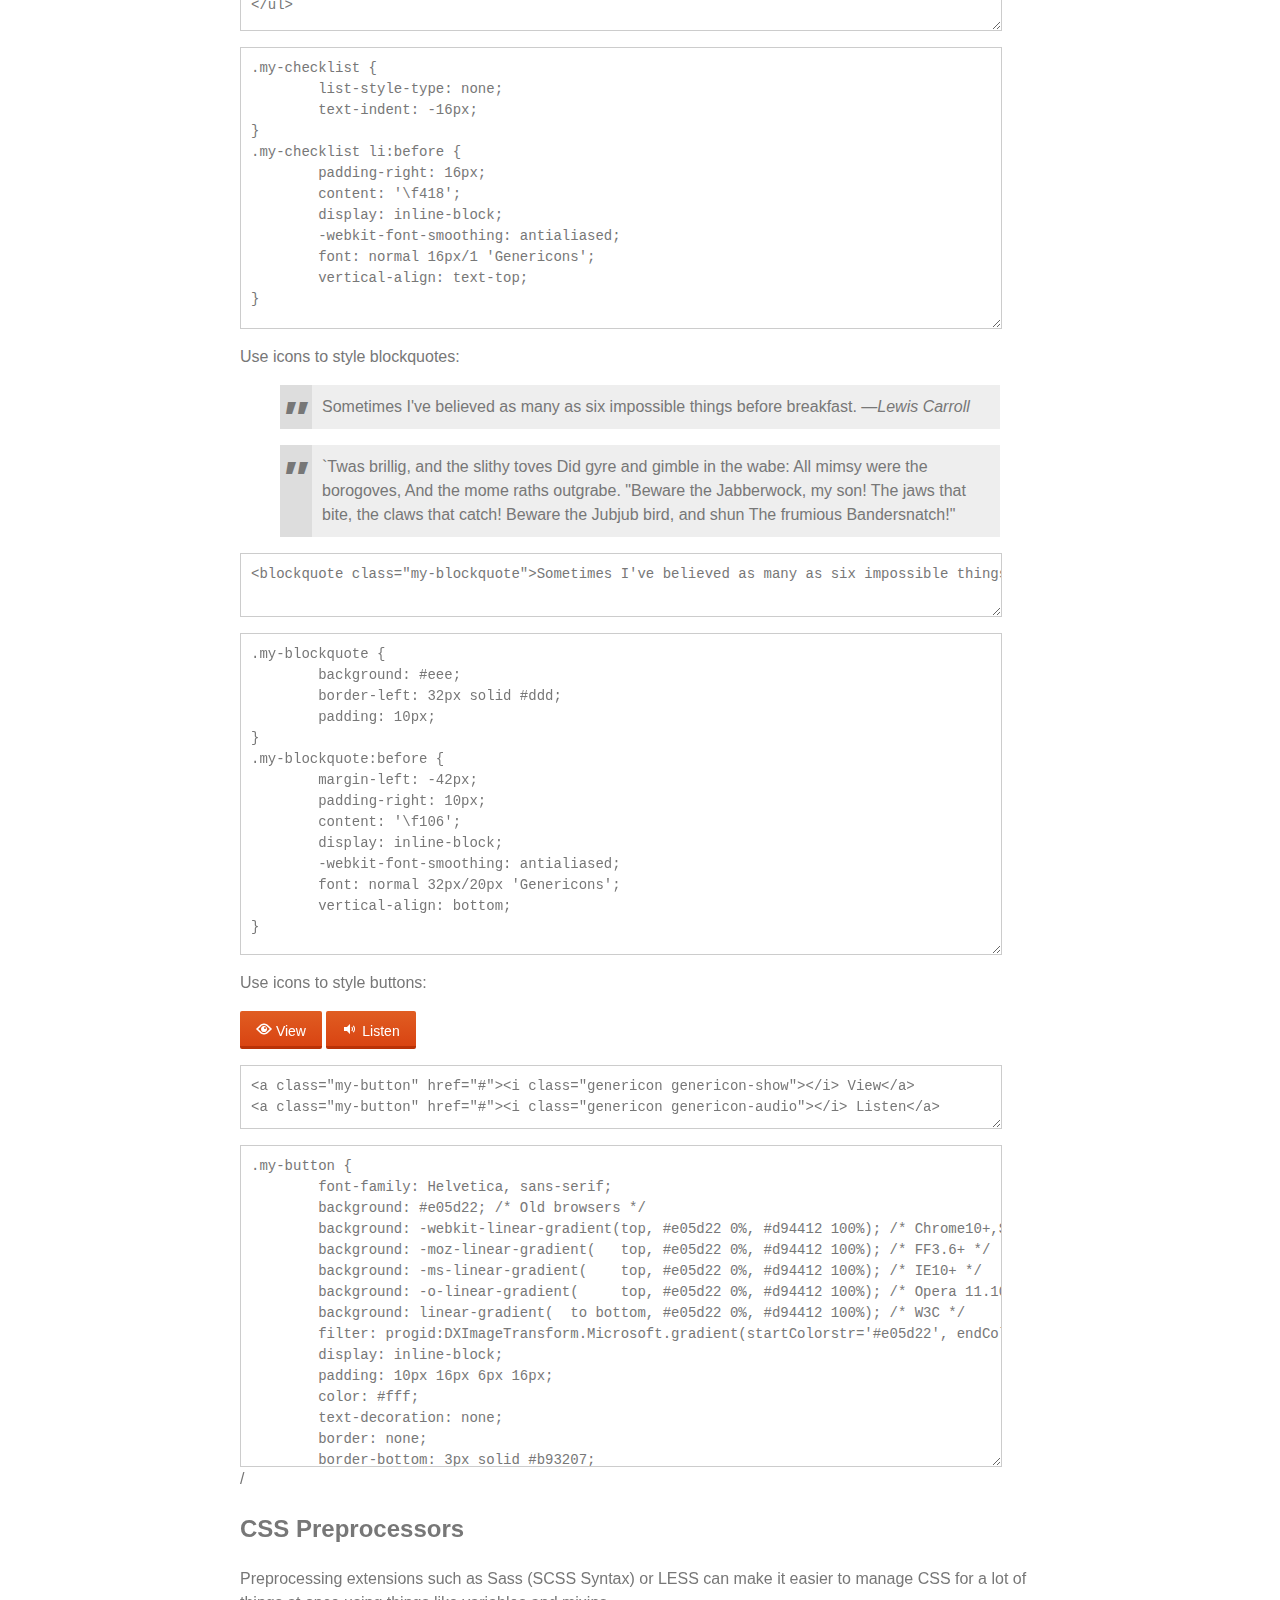
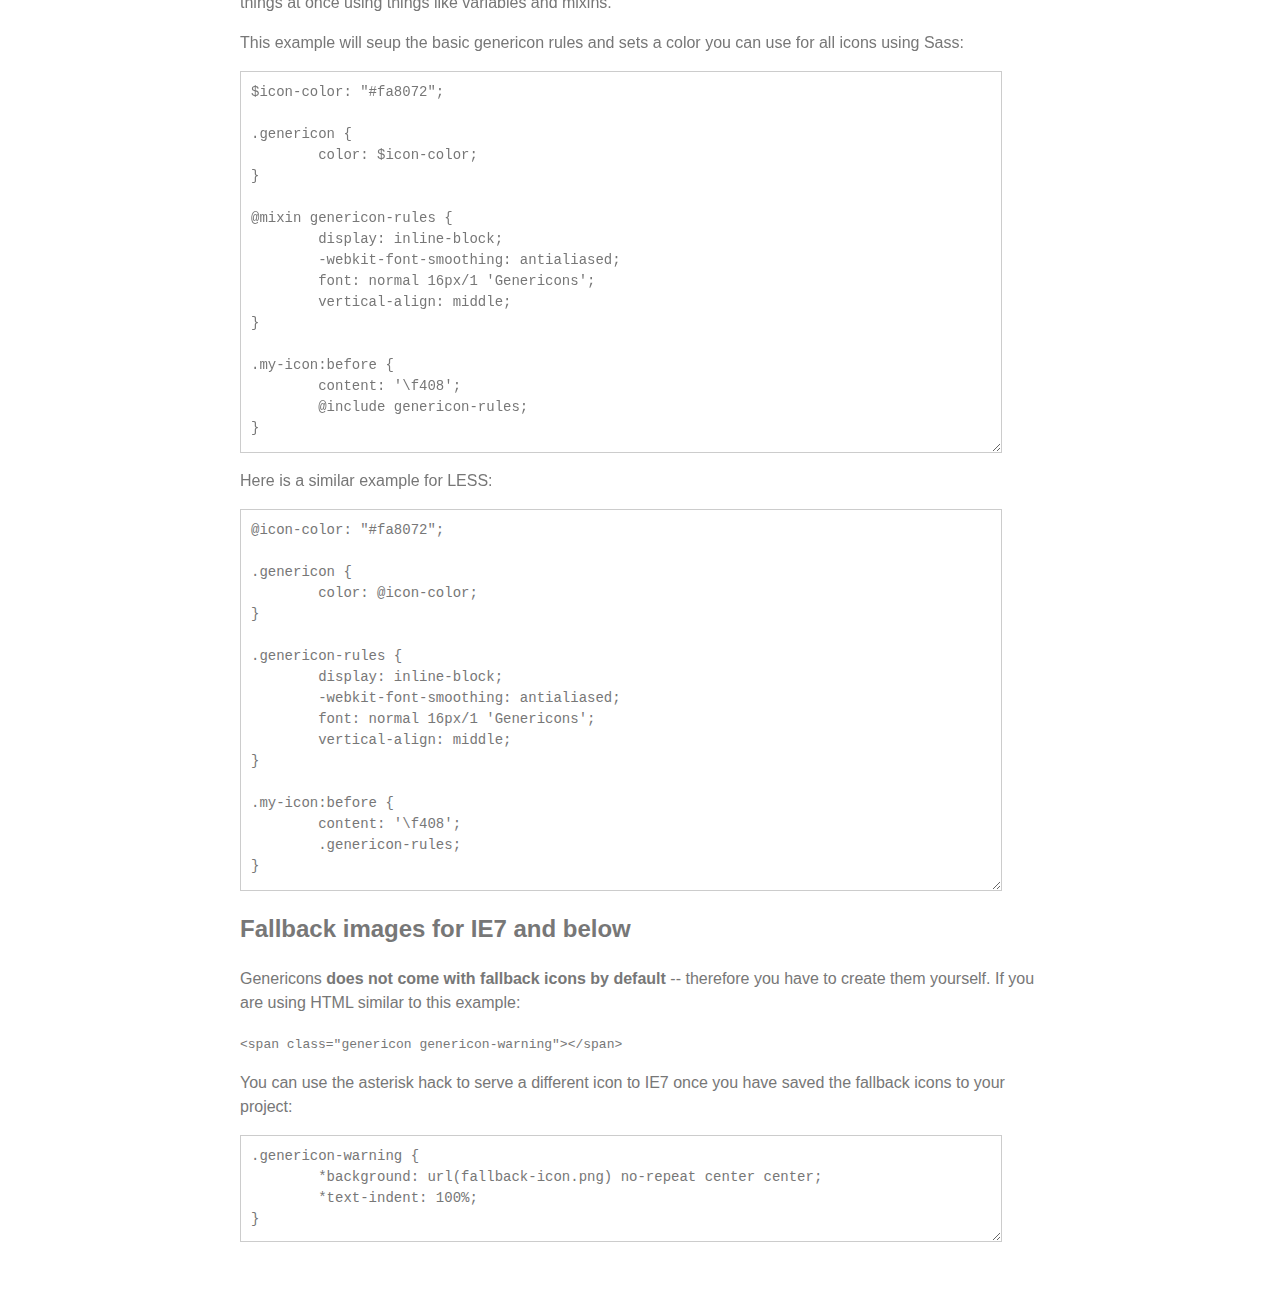
<file: wp-content/plugins/jetpack/_inc/genericons/example.html>
<!DOCTYPE html>
<html dir="ltr" lang="en">
<head>
<title>Genericons</title>
<link rel="stylesheet" href="genericons.css">
<style type="text/css">
body {
	font-family: sans-serif;
	line-height: 1.5;
	width: 800px;
	margin: 50px auto;
	color: #777;
	background: white;
}
.icons {
	overflow: hidden;
	padding: 10px 0;
}
.icons div {
	cursor: pointer;
	float: left;
	margin: 0 30px 30px 0;
}
.icons:hover div {
	background: #f7f7f7;
}
.code {
        display: block;
        font: 14px/1.5 monospace;
        width: 740px;
        white-space: pre;
        border: 1px solid #ccc;
        padding: 10px;
        color: #777;
        overflow: auto;
}
.my-icon:before {
	content: '\f408';
        display: inline-block;
        -webkit-font-smoothing: antialiased;
        font: normal 32px/1 'Genericons';
        vertical-align: middle;
}
/* For the Examples */
.my-checklist {
	list-style-type: none;
	text-indent: -16px;
}
.my-checklist li:before {
	padding-right: 16px;
	content: '\f418';
        display: inline-block;
        -webkit-font-smoothing: antialiased;
        font: normal 16px/1 'Genericons';
        vertical-align: text-top;
}
.my-blockquote {
	background: #eee;
	border-left: 32px solid #ddd;
	padding: 10px;
}
.my-blockquote:before {
	margin-left: -42px;
	padding-right: 10px;
        content: '\f106';
        display: inline-block;
        -webkit-font-smoothing: antialiased;
        font: normal 32px/20px 'Genericons';
        vertical-align: bottom;
}
.my-button {
	font-family: Helvetica, sans-serif;
	font-size: 14px;
	background: #e05d22; /* Old browsers */
	background: -webkit-linear-gradient(top, #e05d22 0%, #d94412 100%); /* Chrome10+,Safari5.1+ */
	background: -moz-linear-gradient(   top, #e05d22 0%, #d94412 100%); /* FF3.6+ */
	background: -ms-linear-gradient(    top, #e05d22 0%, #d94412 100%); /* IE10+ */
	background: -o-linear-gradient(     top, #e05d22 0%, #d94412 100%); /* Opera 11.10+ */
	background: linear-gradient(  to bottom, #e05d22 0%, #d94412 100%); /* W3C */
	filter: progid:DXImageTransform.Microsoft.gradient(startColorstr='#e05d22', endColorstr='#d94412', GradientType=0); /* IE6-9 */
	display: inline-block;
	padding: 10px 16px 4px 16px;
	color: #fff;
	text-decoration: none;
	border: none;
	border-bottom: 3px solid #b93207;
	border-radius: 2px;
}
.my-button:hover,
.my-button:focus {
	background: #ed6a31; /* Old browsers */
	background: -webkit-linear-gradient(top, #ed6a31 0%, #e55627 100%); /* Chrome10+,Safari5.1+ */
	background: -moz-linear-gradient(   top, #ed6a31 0%, #e55627 100%); /* FF3.6+ */
	background: -ms-linear-gradient(    top, #ed6a31 0%, #e55627 100%); /* IE10+ */
	background: -o-linear-gradient(     top, #ed6a31 0%, #e55627 100%); /* Opera 11.10+ */
	background: linear-gradient(  to bottom, #ed6a31 0%, #e55627 100%); /* W3C */
	filter: progid:DXImageTransform.Microsoft.gradient(startColorstr='#ed6a31', endColorstr='#e55627', GradientType=0); /* IE6-9 */
	outline: none;
}
.my-button:active {
	background: #d94412; /* Old browsers */
	background: -webkit-linear-gradient(top, #d94412 0%, #e05d22 100%); /* Chrome10+,Safari5.1+ */
	background: -moz-linear-gradient(   top, #d94412 0%, #e05d22 100%); /* FF3.6+ */
	background: -ms-linear-gradient(    top, #d94412 0%, #e05d22 100%); /* IE10+ */
	background: -o-linear-gradient(     top, #d94412 0%, #e05d22 100%); /* Opera 11.10+ */
	background: linear-gradient(  to bottom, #d94412 0%, #e05d22 100%); /* W3C */
	filter: progid:DXImageTransform.Microsoft.gradient(startColorstr='#d94412', endColorstr='#e05d22', GradientType=0); /* IE6-9 */
	border: none;
	border-top: 3px solid #b93207;
	padding: 6px 16px 7px 16px;
}
</style>
</head>
<body>

<div class="section">

	<h1>Genericons Usage</h1>

	<p>Copy the <strong>font</strong> folder and the <strong>genericons.css</strong> file together into your project. Link the CSS in your HTML:</p>

	<p><code>&lt;link href="path/to/genericons.css" rel="stylesheet"&gt;</code></p>

	<p>Drop in the following HTML with the name of the icon you want to display:</p>

	<p><code>&lt;div class="genericon genericon-standard"&gt;&lt;/div&gt;</code></p>

	<div class="icons">
	
		<!-- post formats -->
		<div alt="f100" class="genericon genericon-standard"></div>
		<div alt="f101" class="genericon genericon-aside"></div>
		<div alt="f102" class="genericon genericon-image"></div>
		<div alt="f103" class="genericon genericon-gallery"></div>
		<div alt="f104" class="genericon genericon-video"></div>
		<div alt="f105" class="genericon genericon-status"></div>
		<div alt="f106" class="genericon genericon-quote"></div>
		<div alt="f107" class="genericon genericon-link"></div>
		<div alt="f108" class="genericon genericon-chat"></div>
		<div alt="f109" class="genericon genericon-audio"></div>

		<!-- social icons -->
		<div alt="f200" class="genericon genericon-github"></div>
		<div alt="f201" class="genericon genericon-dribbble"></div>
		<div alt="f202" class="genericon genericon-twitter"></div>
		<div alt="f203" class="genericon genericon-facebook"></div>
		<div alt="f204" class="genericon genericon-facebook-alt"></div>
		<div alt="f205" class="genericon genericon-wordpress"></div>
		<div alt="f206" class="genericon genericon-googleplus"></div>
		<div alt="f207" class="genericon genericon-linkedin"></div>
		<div alt="f208" class="genericon genericon-linkedin-alt"></div>
		<div alt="f209" class="genericon genericon-pinterest"></div>
		<div alt="f210" class="genericon genericon-pinterest-alt"></div>
		<div alt="f211" class="genericon genericon-flickr"></div>
		<div alt="f212" class="genericon genericon-vimeo"></div>
		<div alt="f213" class="genericon genericon-youtube"></div>
		<div alt="f214" class="genericon genericon-tumblr"></div>
		<div alt="f215" class="genericon genericon-instagram"></div>
		<div alt="f216" class="genericon genericon-codepen"></div>
		<div alt="f217" class="genericon genericon-polldaddy"></div>

		<!-- meta icons -->
		<div alt="f300" class="genericon genericon-comment"></div>
		<div alt="f301" class="genericon genericon-category"></div>
		<div alt="f302" class="genericon genericon-tag"></div>
		<div alt="f303" class="genericon genericon-time"></div>
		<div alt="f304" class="genericon genericon-user"></div>
		<div alt="f305" class="genericon genericon-day"></div>
		<div alt="f306" class="genericon genericon-week"></div>
		<div alt="f307" class="genericon genericon-month"></div>
		<div alt="f308" class="genericon genericon-pinned"></div>

		<!-- other icons -->
		<div alt="f400" class="genericon genericon-search"></div>
		<div alt="f401" class="genericon genericon-unzoom"></div>
		<div alt="f402" class="genericon genericon-zoom"></div>
		<div alt="f403" class="genericon genericon-show"></div>
		<div alt="f404" class="genericon genericon-hide"></div>
		<div alt="f405" class="genericon genericon-close"></div>
		<div alt="f406" class="genericon genericon-close-alt"></div>
		<div alt="f407" class="genericon genericon-trash"></div>
		<div alt="f408" class="genericon genericon-star"></div>
		<div alt="f409" class="genericon genericon-home"></div>
		<div alt="f410" class="genericon genericon-mail"></div>
		<div alt="f411" class="genericon genericon-edit"></div>
		<div alt="f412" class="genericon genericon-reply"></div>
		<div alt="f413" class="genericon genericon-feed"></div>
		<div alt="f414" class="genericon genericon-warning"></div>
		<div alt="f415" class="genericon genericon-share"></div>
		<div alt="f416" class="genericon genericon-attachment"></div>
		<div alt="f417" class="genericon genericon-location"></div>
		<div alt="f418" class="genericon genericon-checkmark"></div>
		<div alt="f419" class="genericon genericon-menu"></div>
		<div alt="f420" class="genericon genericon-top"></div>
		<div alt="f421" class="genericon genericon-minimize"></div>
		<div alt="f422" class="genericon genericon-maximize"></div>
		<div alt="f423" class="genericon genericon-404"></div>
		<div alt="f424" class="genericon genericon-spam"></div>
		<div alt="f425" class="genericon genericon-summary"></div>
		<div alt="f426" class="genericon genericon-cloud"></div>
		<div alt="f427" class="genericon genericon-key"></div>
		<div alt="f428" class="genericon genericon-dot"></div>
		<div alt="f429" class="genericon genericon-next"></div>
		<div alt="f430" class="genericon genericon-previous"></div>
		<div alt="f431" class="genericon genericon-expand"></div>
		<div alt="f432" class="genericon genericon-collapse"></div>
		<div alt="f433" class="genericon genericon-dropdown"></div>
		<div alt="f434" class="genericon genericon-dropdown-left"></div>
		<div alt="f435" class="genericon genericon-top"></div>
		<div alt="f436" class="genericon genericon-draggable"></div>
		<div alt="f437" class="genericon genericon-phone"></div>
		<div alt="f438" class="genericon genericon-send-to-phone"></div>
		<div alt="f439" class="genericon genericon-plugin"></div>
		<div alt="f440" class="genericon genericon-cloud-download"></div>
		<div alt="f441" class="genericon genericon-cloud-upload"></div>
		<div alt="f442" class="genericon genericon-external"></div>
		<div alt="f443" class="genericon genericon-document"></div>
		<div alt="f444" class="genericon genericon-book"></div>
		<div alt="f445" class="genericon genericon-cog"></div>
		<div alt="f446" class="genericon genericon-unapprove"></div>
		<div alt="f447" class="genericon genericon-cart"></div>
		<div alt="f448" class="genericon genericon-pause"></div>
		<div alt="f449" class="genericon genericon-stop"></div>
		<div alt="f450" class="genericon genericon-skip-back"></div>
		<div alt="f451" class="genericon genericon-skip-ahead"></div>
		<div alt="f452" class="genericon genericon-play"></div>
		<div alt="f453" class="genericon genericon-tablet"></div>
		<div alt="f454" class="genericon genericon-send-to-tablet"></div>
		<div alt="f455" class="genericon genericon-info"></div>
		<div alt="f456" class="genericon genericon-notice"></div>
		<div alt="f457" class="genericon genericon-help"></div>
		<div alt="f458" class="genericon genericon-fastforward"></div>
		<div alt="f459" class="genericon genericon-rewind"></div>
		<div alt="f460" class="genericon genericon-portfolio"></div>

		<!-- generic shapes -->
		<div alt="f500" class="genericon genericon-uparrow"></div>
		<div alt="f501" class="genericon genericon-rightarrow"></div>
		<div alt="f502" class="genericon genericon-downarrow"></div>
		<div alt="f503" class="genericon genericon-leftarrow"></div>

	</div>

	<p>If you want to insert an icon manually using the <code>:before</code> selector, you can setup CSS rules like the following example. <strong>Make sure to set the size to a multiple of 16px</strong> or the icons could end up looking fuzzy:</p>

<p><textarea class="code" style="min-height: 150px;" onclick="select();">.my-icon:before {
	content: '\f408';
        display: inline-block;
        -webkit-font-smoothing: antialiased;
        font: normal 32px/1 'Genericons';
        vertical-align: middle;
}</textarea></p>

	<p>Add a matching class to your HTML:</p>

	<p><code>&lt;div class="my-icon"&gt;You're a Star!&lt;/div&gt;</code></p>

	<p>Here's the result: <span class="my-icon">You're a Star!</span></p>

	<h2>Examples</h2>

	<p>Turn every icon a <span style="color: #fa8072;">Salmon</span> color:</p>

<p><textarea class="code" style="min-height: 70px" onclick="select();">
.genericon {
	color: #fa8072;
}</textarea></p>

	<p>Or turn the stars <span style="color: #ffd700;">Gold</span>:</p>

<p><textarea class="code" style="min-height: 70px" onclick="select();">
.genericon-star {
	color: #fa8072;
}</textarea></p>

	<p>Use icons for bulleted lists:</p>

	<ul class="my-checklist">
		<li>One</li>
		<li>Two</li>
		<li>Three</li>
		<li>Four</li>
	</ul>

<p><textarea class="code" style="min-height: 130px" onclick="select();">
<ul class="my-checklist">
	<li>One</li>
	<li>Two</li>
	<li>Three</li>
	<li>Four</li>
</ul></textarea></p>

<p><textarea class="code" style="min-height: 260px;" onclick="select();">
.my-checklist {
	list-style-type: none;
	text-indent: -16px;
}
.my-checklist li:before {
	padding-right: 16px;
	content: '\f418';
        display: inline-block;
        -webkit-font-smoothing: antialiased;
        font: normal 16px/1 'Genericons';
        vertical-align: text-top;
}</textarea></p>

	<p>Use icons to style blockquotes:</p>

	<blockquote class="my-blockquote">Sometimes I've believed as many as six impossible things before breakfast. &mdash;<em>Lewis Carroll</em></blockquote>
	<blockquote class="my-blockquote">`Twas brillig, and the slithy toves Did gyre and gimble in the wabe: All mimsy were the borogoves, And the mome raths outgrabe. "Beware the Jabberwock, my son!  The jaws that bite, the claws that catch!  Beware the Jubjub bird, and shun The frumious Bandersnatch!"</blockquote>

<p><textarea class="code" style="min-height: 40px;" onclick="select();"><blockquote class="my-blockquote">Sometimes I've believed as many as six impossible things before breakfast. &mdash;<em>Lewis Carroll</em></blockquote></textarea></p>

<p><textarea class="code" style="min-height: 300px;" onclick="select();">
.my-blockquote {
	background: #eee;
	border-left: 32px solid #ddd;
	padding: 10px;
}
.my-blockquote:before {
	margin-left: -42px;
	padding-right: 10px;
        content: '\f106';
        display: inline-block;
        -webkit-font-smoothing: antialiased;
        font: normal 32px/20px 'Genericons';
        vertical-align: bottom;
} </textarea></p>

	<p>Use icons to style buttons:</p>

	<a class="my-button" href="javascript:void()"><i class="genericon genericon-show"></i> View</a>
	<a class="my-button" href="javascript:void()"><i class="genericon genericon-audio"></i> Listen</a>

<p><textarea class="code" style="min-height: 40px;" onclick="select();"><a class="my-button" href="#"><i class="genericon genericon-show"></i> View</a>
<a class="my-button" href="#"><i class="genericon genericon-audio"></i> Listen</a></textarea></p>

<p><textarea class="code" style="min-height: 300px;" onclick="select();">
.my-button {
	font-family: Helvetica, sans-serif;
	background: #e05d22; /* Old browsers */
	background: -webkit-linear-gradient(top, #e05d22 0%, #d94412 100%); /* Chrome10+,Safari5.1+ */
	background: -moz-linear-gradient(   top, #e05d22 0%, #d94412 100%); /* FF3.6+ */
	background: -ms-linear-gradient(    top, #e05d22 0%, #d94412 100%); /* IE10+ */
	background: -o-linear-gradient(     top, #e05d22 0%, #d94412 100%); /* Opera 11.10+ */
	background: linear-gradient(  to bottom, #e05d22 0%, #d94412 100%); /* W3C */
	filter: progid:DXImageTransform.Microsoft.gradient(startColorstr='#e05d22', endColorstr='#d94412', GradientType=0); /* IE6-9 */
	display: inline-block;
	padding: 10px 16px 6px 16px;
	color: #fff;
	text-decoration: none;
	border: none;
	border-bottom: 3px solid #b93207;
	border-radius: 2px;
}

.my-button:hover,
.my-button:focus {
	background: #ed6a31; /* Old browsers */
	background: -webkit-linear-gradient(top, #ed6a31 0%, #e55627 100%); /* Chrome10+,Safari5.1+ */
	background: -moz-linear-gradient(   top, #ed6a31 0%, #e55627 100%); /* FF3.6+ */
	background: -ms-linear-gradient(    top, #ed6a31 0%, #e55627 100%); /* IE10+ */
	background: -o-linear-gradient(     top, #ed6a31 0%, #e55627 100%); /* Opera 11.10+ */
	background: linear-gradient(  to bottom, #ed6a31 0%, #e55627 100%); /* W3C */
	filter: progid:DXImageTransform.Microsoft.gradient(startColorstr='#ed6a31', endColorstr='#e55627', GradientType=0); /* IE6-9 */
	outline: none;
}

.my-button:active {
	background: #d94412; /* Old browsers */
	background: -webkit-linear-gradient(top, #d94412 0%, #e05d22 100%); /* Chrome10+,Safari5.1+ */
	background: -moz-linear-gradient(   top, #d94412 0%, #e05d22 100%); /* FF3.6+ */
	background: -ms-linear-gradient(    top, #d94412 0%, #e05d22 100%); /* IE10+ */
	background: -o-linear-gradient(     top, #d94412 0%, #e05d22 100%); /* Opera 11.10+ */
	background: linear-gradient(  to bottom, #d94412 0%, #e05d22 100%); /* W3C */
	filter: progid:DXImageTransform.Microsoft.gradient(startColorstr='#d94412', endColorstr='#e05d22', GradientType=0); /* IE6-9 */
	border: none;
	border-top: 3px solid #b93207;
	padding: 6px 16px 10px 16px;
}</textarea>/</p>

	<h2>CSS Preprocessors</h2>

	<p>Preprocessing extensions such as Sass (SCSS Syntax) or LESS</a> can make it easier to manage CSS for a lot of things at once using things like variables and mixins.</p>

	<p>This example will seup the basic genericon rules and sets a color you can use for all icons using Sass:</p>

<p><textarea class="code" style="min-height: 360px;" onclick="select();">$icon-color: "#fa8072";

.genericon {
        color: $icon-color;
}

@mixin genericon-rules {
        display: inline-block;
        -webkit-font-smoothing: antialiased;
        font: normal 16px/1 'Genericons';
        vertical-align: middle;
}

.my-icon:before {
	content: '\f408';
        @include genericon-rules;
}</textarea></p>

	<p>Here is a similar example for LESS:</p>

<p><textarea class="code" style="min-height: 360px;" onclick="select();">@icon-color: "#fa8072";

.genericon {
        color: @icon-color;
}

.genericon-rules {
        display: inline-block;
        -webkit-font-smoothing: antialiased;
        font: normal 16px/1 'Genericons';
        vertical-align: middle;
}

.my-icon:before {
	content: '\f408';
        .genericon-rules;
}</textarea></p>

	<h2>Fallback images for IE7 and below</h2>

	<p>Genericons <strong>does not come with fallback icons by default</strong> -- therefore you have to create them yourself. If you are using HTML similar to this example:

	<p><code>&lt;span class="genericon genericon-warning"&gt;&lt;/span&gt;</code></p>

	<p>You can use the asterisk hack to serve a different icon to IE7 once you have saved the fallback icons to your project:</p>

<textarea class="code" style="min-height: 85px;" onclick="select();">.genericon-warning {
        *background: url(fallback-icon.png) no-repeat center center;
        *text-indent: 100%;
}</textarea>

</div>

</body>
</html>
</file>
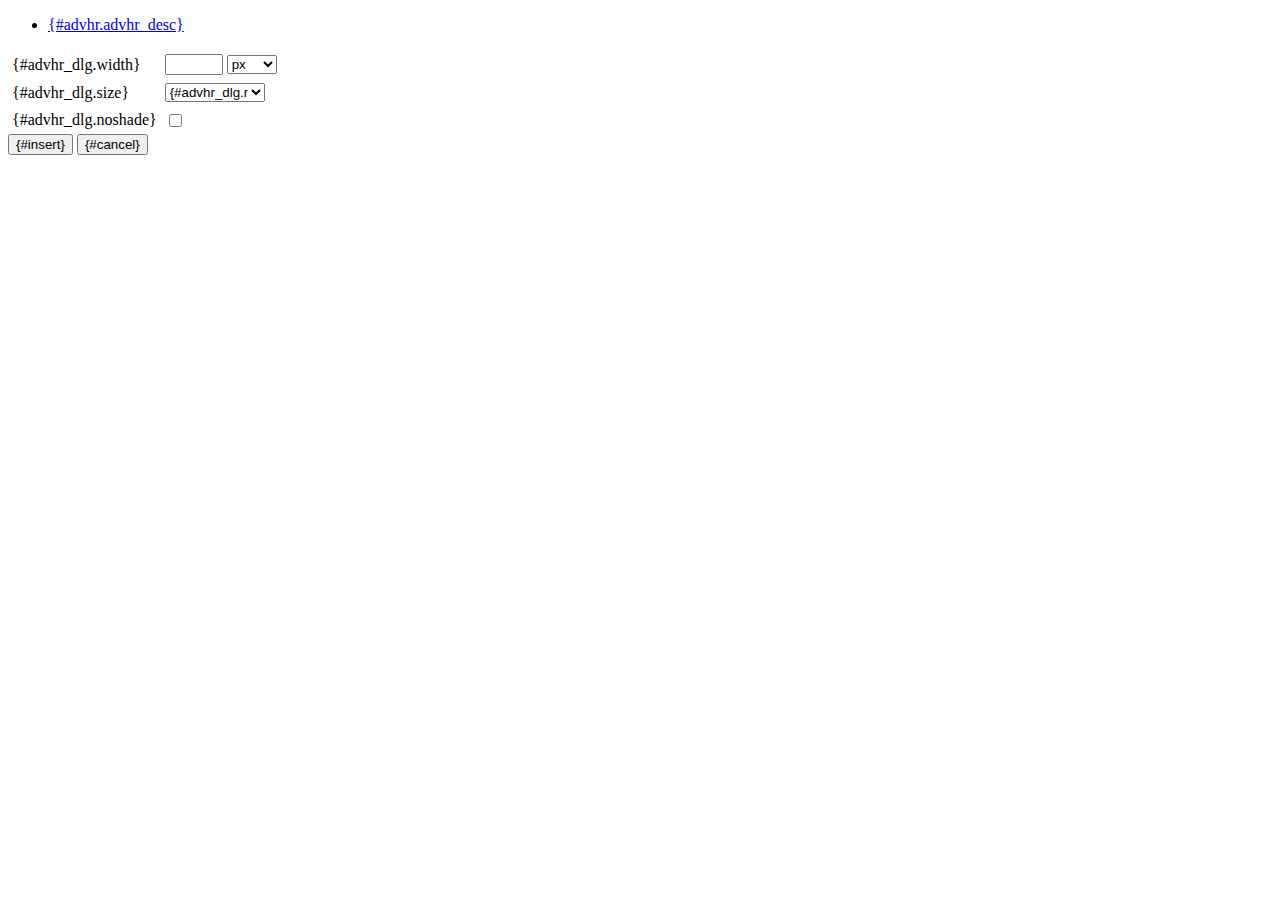
<file: wp-content/plugins/tinymce-advanced/mce/advhr/rule.htm>
<!DOCTYPE html PUBLIC "-//W3C//DTD XHTML 1.0 Strict//EN" "http://www.w3.org/TR/xhtml1/DTD/xhtml1-strict.dtd">
<html xmlns="http://www.w3.org/1999/xhtml">
<head>
	<title>{#advhr.advhr_desc}</title>
	<script type="text/javascript" src="../../tiny_mce_popup.js?ver=359"></script>
	<script type="text/javascript" src="js/rule.js?ver=359"></script>
	<script type="text/javascript" src="../../utils/mctabs.js?ver=359"></script>
	<script type="text/javascript" src="../../utils/form_utils.js?ver=359"></script>
	<link href="css/advhr.css?ver=359" rel="stylesheet" type="text/css" />
</head>
<body role="application">
<form onsubmit="AdvHRDialog.update();return false;" action="#">
	<div class="tabs">
		<ul>
			<li id="general_tab" class="current" aria-controls="general_panel"><span><a href="javascript:mcTabs.displayTab('general_tab','general_panel');" onmousedown="return false;">{#advhr.advhr_desc}</a></span></li>
		</ul>
	</div>

	<div class="panel_wrapper">
		<div id="general_panel" class="panel current">
			<table role="presentation" border="0" cellpadding="4" cellspacing="0">
					<tr role="group" aria-labelledby="width_label">
						<td><label id="width_label" for="width">{#advhr_dlg.width}</label></td>
						<td class="nowrap">
							<input id="width" name="width" type="text" value="" class="mceFocus" />
							<span style="display:none;" id="width_unit_label">{#advhr_dlg.widthunits}</span>
							<select name="width2" id="width2" aria-labelledby="width_unit_label">
								<option value="">px</option>
								<option value="%">%</option>
							</select>
						</td>
					</tr>
					<tr>
						<td><label for="size">{#advhr_dlg.size}</label></td>
						<td><select id="size" name="size">
							<option value="">{#advhr_dlg.normal}</option>
							<option value="1">1</option>
							<option value="2">2</option>
							<option value="3">3</option>
							<option value="4">4</option>
							<option value="5">5</option>
						</select></td>
					</tr>
					<tr>
						<td><label for="noshade">{#advhr_dlg.noshade}</label></td>
						<td><input type="checkbox" name="noshade" id="noshade" class="radio" /></td>
					</tr>
			</table>
		</div>
	</div>

	<div class="mceActionPanel">
		<input type="submit" id="insert" name="insert" value="{#insert}" />
		<input type="button" id="cancel" name="cancel" value="{#cancel}" onclick="tinyMCEPopup.close();" />
	</div>
</form>
</body>
</html>
</file>
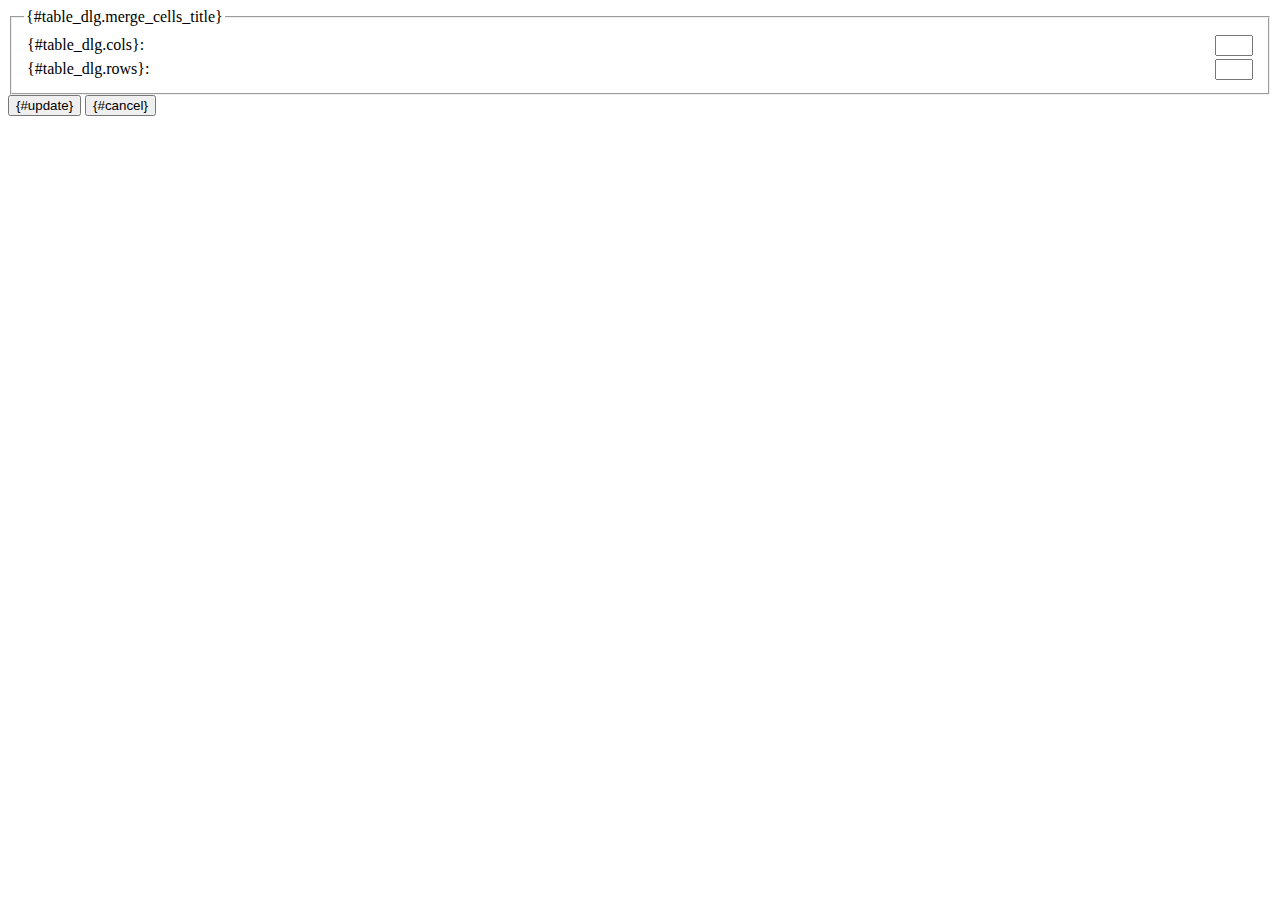
<file: wp-content/plugins/tinymce-advanced/mce/table/merge_cells.htm>
<!DOCTYPE html PUBLIC "-//W3C//DTD XHTML 1.0 Strict//EN" "http://www.w3.org/TR/xhtml1/DTD/xhtml1-strict.dtd">
<html xmlns="http://www.w3.org/1999/xhtml">
<head>
	<title>{#table_dlg.merge_cells_title}</title>
	<script type="text/javascript" src="../../tiny_mce_popup.js?ver=359"></script>
	<script type="text/javascript" src="../../utils/mctabs.js?ver=359"></script>
	<script type="text/javascript" src="../../utils/validate.js?ver=359"></script>
	<script type="text/javascript" src="js/merge_cells.js?ver=359"></script>
</head>
<body style="margin: 8px" role="application">
<form onsubmit="MergeCellsDialog.merge();return false;" action="#">
	<fieldset>
		<legend>{#table_dlg.merge_cells_title}</legend>
		<table role="presentation" border="0" cellpadding="0" cellspacing="3" width="100%">
			<tr>
				<td><label for="numcols">{#table_dlg.cols}</label>:</td>
				<td align="right"><input type="text" id="numcols" name="numcols" value="" class="number min1 mceFocus" style="width: 30px" aria-required="true" /></td>
			</tr>
			<tr>
				<td><label for="numrows">{#table_dlg.rows}</label>:</td>
				<td align="right"><input type="text" id="numrows" name="numrows" value="" class="number min1" style="width: 30px" aria-required="true" /></td>
			</tr>
		</table>
	</fieldset>

	<div class="mceActionPanel">
		<input type="submit" id="insert" name="insert" value="{#update}" />
		<input type="button" id="cancel" name="cancel" value="{#cancel}" onclick="tinyMCEPopup.close();" />
	</div>
</form>
</body>
</html>
</file>
<file: wp-content/plugins/wp-splash-page/documentation/assets/css/documenter_style.css>
/*!
 * Documenter 2.0
 * http://rxa.li/documenter
 *
 * Copyright 2011, Xaver Birsak
 * http://revaxarts.com
 *
 */
html,body,div,span,applet,object,iframe,h1,h2,h3,h4,h5,h6,p,blockquote,a,abbr,acronym,address,big,cite,code,del,dfn,em,font,img,ins,kbd,q,s,samp,small,strike,strong,sub,sup,tt,var,dl,dt,dd,ol,ul,li,fieldset,form,label,legend,table,caption,tbody,tfoot,thead,tr,th,td{
	margin:0;
	padding:0;
	border:0;
	outline:0;
	font-weight:inherit;
	font-style:inherit;
	font-size:100%;
	font-family:inherit;
	vertical-align:baseline;
}
html { 
	font-size:101%;
	font-family:Arial,verdana,arial,sans-serif;
	font-size:12px;
	-webkit-text-size-adjust:none;
	color:#6F6F6F;
	background-color:#efefef;
}
body{
	min-height:100%;
	height:auto;
	width:100%;
}
footer, header, section {
	display:block;
}
a{ color:#6F6F6F; text-decoration:none; cursor:pointer; }
a:hover { text-decoration:underline }
p, ul, ol{
	margin:18px 0;
	line-height:1.5em;
}
li{
	list-style:none;
}
li.placeholder{
	height:70px;
	width:100%;
	font-size:16px;
}
hr { 
	display:block;
	height:0px;
	line-height:0px;
	border:0;
	border-top:1px solid #ddd;
	border-bottom:1px solid #aaa;
	margin:16px 0;
	padding:0;
	clear:both;
	float:none;
}
hr.notop{
	margin-top:0;
}
strong{
	font-weight:700;
}
#documenter_buttons{
	position:absolute;
	right:10px;
	margin-top:-30px;
}
.btn{
	cursor:pointer;
	width:auto;
	padding:7px 7px 8px;
	border-radius:3px;
	border:1px solid #ccc;
}
.btn:hover{
	border:1px solid #B1B4B0;
	box-shadow:0px 2px 2px rgba(0,0,0,0.1);
	-moz-box-shadow:0px 2px 2px rgba(0,0,0,0.1);
	-webkit-box-shadow:0px 2px 2px rgba(0,0,0,0.1);
	text-decoration:none;
}
.btn:active{
	border:1px solid #B1B4B0;
	box-shadow:inset 0px 2px 2px rgba(0,0,0,0.1);
	-moz-box-shadow:inset 0px 2px 2px rgba(0,0,0,0.1);
	-webkit-box-shadow:inset 0px 2px 2px rgba(0,0,0,0.1);
	background-color:#eee;
}

#documenter_content{
	position:absolute;
	right:18px;
	left:218px;
	padding-left:10px;
	padding-bottom:800px;
	min-height:100%;
	height:auto;
	z-index:1;
}
#documenter_sidebar{
	-moz-box-shadow:0 0 6px rgba(3,3,3,0.6);
	-webkit-box-shadow:0 0 6px rgba(3,3,3,0.6);
	box-shadow:0 0 6px rgba(3,3,3,0.6);
	position:fixed;
	left:0;
	width:200px;
	height:100%;
	min-height:100%;
	z-index:100;
}
#documenter_sidebar a{
	position:relative;
	z-index:100;
}
img{
	border:0;
}
#documenter_copyright{
	position:absolute;
	bottom:10px;
	font-size:10px;
	right:15px;
	width:200px;
	text-align:right;
	z-index:1
}
noscript{
	display:block;
	position:absolute;
	top:238px;
	margin:0 auto;
	width:800px;
	bottom:0;
	z-index:20;
}
noscript p{
	width:800px;
	font-size:20px;
	padding-top:20px;
	margin:0 auto;
	color:#4D4D4D;
}
.small{
	font-size:10px;
	letter-spacing:0;
}

/*----------------------------------------------------------------------*/
/* Sidebar
/*----------------------------------------------------------------------*/

#documenter_sidebar #documenter_logo{
	display:block;
	height:20%;
	max-height:200px;
	min-height:70px;
	width:200px;
	background-position:center center;
	background-repeat:no-repeat;
}
#documenter_sidebar ul{
	font-size:12px;
	font-weight:700;
	min-height:150px;
	height:75%;
	overflow:auto;
}

#documenter_sidebar ul li{
	text-align:right;
	padding:0;
}
#documenter_sidebar ul a{
	display:block;
	border-top:1px solid #ddd;
	border-bottom:1px solid #aaa;
	padding:6px 15px 7px 0;
	text-align:right;
}
#documenter_sidebar ul a:hover,#documenter_sidebar ul a.current{
	-webkit-text-shadow:none;
	-moz-text-shadow:none;
	text-shadow:none;
	text-decoration:none;
}
#documenter_sidebar ul li ul{
	border-top:0;
	font-size:10px;
	min-height:10px;
	height:auto;
	overflow:auto;
	margin:0;
	display:none;
}
#documenter_sidebar ul li ul li a{
	display:block;
	padding:4px 15px 5px 0;
	text-align:right;
}

/*----------------------------------------------------------------------*/
/* Content
/*----------------------------------------------------------------------*/

#documenter_cover{
	position:relative;
	height:800px;
	padding-top:200px !important;
}
#documenter_cover li{
	list-style:none !important;
	margin-left:0 !important;
}
#documenter_cover p{
	width:500px;
}
#documenter_content section{
	padding-top:70px;
}
#documenter_content h1{
	font-size:30px;
	font-weight:700;
}
#documenter_content h2{
	font-size:20px;
	margin-bottom:18px;
	font-weight:100;
}
#documenter_content h3{
	font-size:26px;
	margin:18px 0 0;
	font-weight:100;
}
#documenter_content h4{
	font-size:20px;
	margin:18px 0;
	font-weight:100;
}
#documenter_content h5{
	font-size:16px;
	margin:18px 0;
	font-weight:100;
}
#documenter_content h6{
	font-size:14px;
	margin:18px 0;
	font-weight:100;
}
#documenter_content p{
	margin:18px 0;
}
#documenter_content ol li{
	list-style:decimal;
	margin-left:36px;
}
#documenter_content ul li{
	list-style:square;
	margin-left:36px;
}
#documenter_content dl{
}
#documenter_content dl dt{
	padding-top:12px;
	font-weight:700;
	font-size:14px;
}
#documenter_content dl dd{
	padding-top:3px;
	margin-left:18px;
}
#documenter_content table{
	border-collapse:collapse;
}
#documenter_content table th{
	font-weight:700;
}
#documenter_content table th, #documenter_content table td{
	padding:3px;
	text-align:left;
}
#documenter_content code{
	font-family:"Courier New", Courier, monospace;
	font-size:12px;
}
#documenter_content .warning{
	padding:10px 10px 10px 30px;
	border:1px solid #D5D458;
	background-color:#F0FEB1;
	background-image:url(img/warning.png);
	background-repeat:no-repeat;
	background-position: 8px 11px;
}
#documenter_content .info{
	padding:10px 10px 10px 30px;
	border:1px solid #6AB3FF;
	background-color:#A3D0FF;
	background-image:url(img/info.png);
	background-repeat:no-repeat;
	background-position: 8px 11px;
}
#documenter_content div.alert {
  padding: 8px 35px 8px 14px;
  text-shadow: 0 1px 0 rgba(255, 255, 255, 0.5);
  background-color: #fcf8e3;
  border: 1px solid #fbeed5;
  -webkit-border-radius: 4px;
  -moz-border-radius: 4px;
  border-radius: 4px;
}
#documenter_content div.alert-success,#documenter_content  div.alert-success div.alert-heading {
  color: #468847;
}
#documenter_content div.alert-danger,#documenter_content  div.alert-error {
  background-color: #f2dede;
  border-color: #eed3d7;
}
#documenter_content div.alert-danger,
#documenter_content div.alert-error,
#documenter_content div.alert-danger div.alert-heading,
#documenter_content div.alert-error div.alert-heading {
  color: #b94a48;
}
#documenter_content div.alert-info {
  background-color: #d9edf7;
  border-color: #bce8f1;
}
#documenter_content div.alert-info,#documenter_content  div.alert-info div.alert-heading {
  color: #3a87ad;
}
#documenter_content div.alert-block {
  padding-top: 14px;
  padding-bottom: 14px;
}
#documenter_content div.alert-block > p,#documenter_content  div.alert-block > ul {
  margin-bottom: 0;
}
#documenter_content div.alert-block p + p {
  margin-top: 5px;
}





/*----------------------------------------------------------------------*/
/* Print Styles
/*----------------------------------------------------------------------*/

@media print {
	 * { background: transparent !important; color: black !important; text-shadow: none !important; filter:none !important;
	-ms-filter: none !important; } /* Black prints faster: sanbeiji.com/archives/953 */
	a, a:visited { color: #444 !important; text-decoration: underline; }
	a[href]:after { content: " (" attr(href) ")"; }
	abbr[title]:after { content: " (" attr(title) ")"; }
	.ir a:after, a[href^="javascript:"]:after, a[href^="#"]:after { content: ""; }  /* Don't show links for images, or javascript/internal links */
	pre, blockquote { border: 1px solid #999; page-break-inside: avoid; }
	thead { display: table-header-group; } /* css-discuss.incutio.com/wiki/Printing_Tables */
	tr, img { page-break-inside: avoid; }
	@page { margin: 0.5cm; }
	p, h2, h3 { orphans: 3; widows: 3; }
	h2, h3{ page-break-after: avoid; }
	hr { border-top:1px solid #000 !important;border-bottom:0 !important; }
	
	#documenter_sidebar{
		-moz-box-shadow:none;
		-webkit-box-shadow:none;
		box-shadow:none;
		position:absolute;
		left:10px;
		top:0;
		width:100%;
		margin-top:500px;
	}
	#documenter_sidebar ul:before { content: "Table of Contents"; }
	
	#documenter_sidebar ul{
		border:0 !important;
	}
	#documenter_sidebar ul li{
		border:0 !important;
		text-align:left;
	}
	#documenter_sidebar ul li a{
		border:0 !important;
		text-align:left;
		padding:4px;
	}
	#documenter_sidebar ul li a:hover{
		border:0 !important;
	}
	#documenter_sidebar #documenter_logo{
		display:none;
	}
	#documenter_sidebar #documenter_copyright{
		display:none;
	}
	#documenter_content{
		left:10px;
	}
	#documenter_cover{
		margin-bottom:300px;
	}
	#documenter_content .warning{
		background-image:url(img/warning.png) !important;
		background-repeat:no-repeat !important;
		background-position: 8px 11px !important;
	}
	#documenter_content .info{
		background-image:url(img/info.png) !important;
		background-repeat:no-repeat !important;
		background-position: 8px 11px !important;
	}
}
</file>
<file: wp-content/plugins/wp-splash-page/documentation/assets/js/google-code-prettify/prettify.css>
.com { color: #93a1a1; }
.lit { color: #195f91; }
.pun, .opn, .clo { color: #93a1a1; }
.fun { color: #dc322f; }
.str, .atv { color: #D14; }
.kwd, .linenums .tag { color: #1e347b; }
.typ, .atn, .dec, .var { color: teal; }
.pln { color: #48484c; }

.prettyprint {
  padding: 8px;
  background-color: #f7f7f9;
  border: 1px solid #e1e1e8;
}
.prettyprint.linenums {
  -webkit-box-shadow: inset 40px 0 0 #fbfbfc, inset 41px 0 0 #ececf0;
     -moz-box-shadow: inset 40px 0 0 #fbfbfc, inset 41px 0 0 #ececf0;
          box-shadow: inset 40px 0 0 #fbfbfc, inset 41px 0 0 #ececf0;
}

/* Specify class=linenums on a pre to get line numbering */
ol.linenums {
  margin: 0 0 0 33px; /* IE indents via margin-left */
} 
ol.linenums li {
  padding-left: 12px;
  color: #bebec5;
  line-height: 18px;
  text-shadow: 0 1px 0 #fff;
}
</file>
<file: wp-content/plugins/jetpack/_inc/genericons/genericons.css>
/**

	Genericons Helper CSS

*/


/**
 * The font was graciously generated by Font Squirrel (http://www.fontsquirrel.com). We love those guys.
 */

@font-face {
    font-family: 'Genericons';
    src: url('font/genericons-regular-webfont.eot');
}

@font-face {
    font-family: 'Genericons';
    src: url([data-uri]) format('woff'),
         url('font/genericons-regular-webfont.ttf') format('truetype'),
         url('font/genericons-regular-webfont.svg#genericonsregular') format('svg');
    font-weight: normal;
    font-style: normal;
}


/**
 * All Genericons
 */

.genericon {
	display: inline-block;
	width: 16px;
	height: 16px;
	-webkit-font-smoothing: antialiased;
	font-size: 16px;
	line-height: 1;
	font-family: 'Genericons';
	text-decoration: inherit;
	font-weight: normal;
	font-style: normal;
	vertical-align: top;
}

/**
 * IE7 and IE6 hacks
 */

.genericon {
	*overflow: auto;
	*zoom: 1;
	*display: inline;
}

/**
 * Individual icons
 */

/* Post formats */
.genericon-standard:before { 		content: '\f100'; }
.genericon-aside:before { 			content: '\f101'; }
.genericon-image:before { 			content: '\f102'; }
.genericon-gallery:before { 		content: '\f103'; }
.genericon-video:before { 			content: '\f104'; }
.genericon-status:before { 			content: '\f105'; }
.genericon-quote:before { 			content: '\f106'; }
.genericon-link:before { 			content: '\f107'; }
.genericon-chat:before { 			content: '\f108'; }
.genericon-audio:before { 			content: '\f109'; }

/* Social icons */
.genericon-github:before { 			content: '\f200'; }
.genericon-dribbble:before { 		content: '\f201'; }
.genericon-twitter:before { 		content: '\f202'; }
.genericon-facebook:before { 		content: '\f203'; }
.genericon-facebook-alt:before { 	content: '\f204'; }
.genericon-wordpress:before { 		content: '\f205'; }
.genericon-googleplus:before { 		content: '\f206'; }
.genericon-linkedin:before { 		content: '\f207'; }
.genericon-linkedin-alt:before { 	content: '\f208'; }
.genericon-pinterest:before { 		content: '\f209'; }
.genericon-pinterest-alt:before { 	content: '\f210'; }
.genericon-flickr:before { 			content: '\f211'; }
.genericon-vimeo:before { 			content: '\f212'; }
.genericon-youtube:before { 		content: '\f213'; }
.genericon-tumblr:before { 			content: '\f214'; }
.genericon-instagram:before { 		content: '\f215'; }
.genericon-codepen:before { 		content: '\f216'; }
.genericon-polldaddy:before { 		content: '\f217'; }

/* Meta icons */
.genericon-comment:before { 		content: '\f300'; }
.genericon-category:before { 		content: '\f301'; }
.genericon-tag:before { 			content: '\f302'; }
.genericon-time:before { 			content: '\f303'; }
.genericon-user:before { 			content: '\f304'; }
.genericon-day:before { 			content: '\f305'; }
.genericon-week:before { 			content: '\f306'; }
.genericon-month:before { 			content: '\f307'; }
.genericon-pinned:before { 			content: '\f308'; }

/* Other icons */
.genericon-search:before { 			content: '\f400'; }
.genericon-unzoom:before { 			content: '\f401'; }
.genericon-zoom:before { 			content: '\f402'; }
.genericon-show:before { 			content: '\f403'; }
.genericon-hide:before { 			content: '\f404'; }
.genericon-close:before { 			content: '\f405'; }
.genericon-close-alt:before { 		content: '\f406'; }
.genericon-trash:before { 			content: '\f407'; }
.genericon-star:before { 			content: '\f408'; }
.genericon-home:before { 			content: '\f409'; }
.genericon-mail:before { 			content: '\f410'; }
.genericon-edit:before { 			content: '\f411'; }
.genericon-reply:before { 			content: '\f412'; }
.genericon-feed:before { 			content: '\f413'; }
.genericon-warning:before { 		content: '\f414'; }
.genericon-share:before { 			content: '\f415'; }
.genericon-attachment:before { 		content: '\f416'; }
.genericon-location:before { 		content: '\f417'; }
.genericon-checkmark:before { 		content: '\f418'; }
.genericon-menu:before { 			content: '\f419'; }
.genericon-top:before { 			content: '\f420'; }
.genericon-minimize:before { 		content: '\f421'; }
.genericon-maximize:before { 		content: '\f422'; }
.genericon-404:before { 			content: '\f423'; }
.genericon-spam:before { 			content: '\f424'; }
.genericon-summary:before { 		content: '\f425'; }
.genericon-cloud:before { 			content: '\f426'; }
.genericon-key:before { 			content: '\f427'; }
.genericon-dot:before { 			content: '\f428'; }
.genericon-next:before { 			content: '\f429'; }
.genericon-previous:before { 		content: '\f430'; }
.genericon-expand:before { 			content: '\f431'; }
.genericon-collapse:before { 		content: '\f432'; }
.genericon-dropdown:before { 		content: '\f433'; }
.genericon-dropdown-left:before { 	content: '\f434'; }
.genericon-top:before { 			content: '\f435'; }
.genericon-draggable:before { 		content: '\f436'; }
.genericon-phone:before { 			content: '\f437'; }
.genericon-send-to-phone:before { 	content: '\f438'; }
.genericon-plugin:before { 			content: '\f439'; }
.genericon-cloud-download:before { 	content: '\f440'; }
.genericon-cloud-upload:before { 	content: '\f441'; }
.genericon-external:before { 		content: '\f442'; }
.genericon-document:before { 		content: '\f443'; }
.genericon-book:before { 			content: '\f444'; }
.genericon-cog:before { 			content: '\f445'; }
.genericon-unapprove:before { 		content: '\f446'; }
.genericon-cart:before { 			content: '\f447'; }
.genericon-pause:before { 			content: '\f448'; }
.genericon-stop:before { 			content: '\f449'; }
.genericon-skip-back:before { 		content: '\f450'; }
.genericon-skip-ahead:before { 		content: '\f451'; }
.genericon-play:before { 			content: '\f452'; }
.genericon-tablet:before { 			content: '\f453'; }
.genericon-send-to-tablet:before { 	content: '\f454'; }
.genericon-info:before { 			content: '\f455'; }
.genericon-notice:before { 			content: '\f456'; }
.genericon-help:before { 			content: '\f457'; }
.genericon-fastforward:before { 	content: '\f458'; }
.genericon-rewind:before {			content: '\f459'; }
.genericon-portfolio:before { 		content: '\f460'; }

/* Generic shapes */
.genericon-uparrow:before { 		content: '\f500'; }
.genericon-rightarrow:before { 		content: '\f501'; }
.genericon-downarrow:before { 		content: '\f502'; }
.genericon-leftarrow:before { 		content: '\f503'; }
</file>
<file: wp-content/plugins/tinymce-advanced/mce/advhr/css/advhr.css>
input.radio {border:1px none #000; background:transparent; vertical-align:middle;}
.panel_wrapper div.current {min-height:80px;height:auto;}
#width {width:50px; vertical-align:middle;}
#width2 {width:50px; vertical-align:middle;}
#size {width:100px;}
</file>
